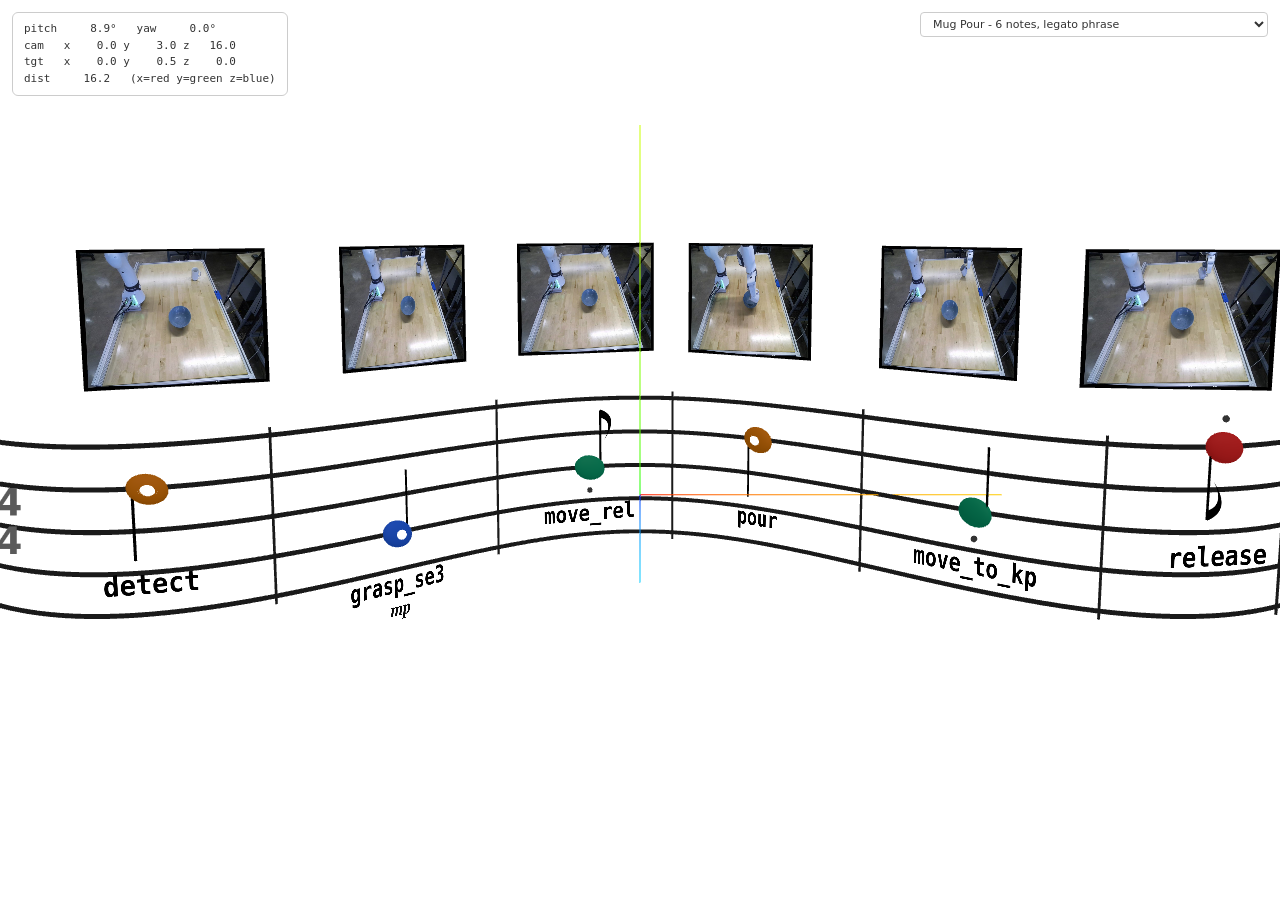
<file: score_visualizer/index.html>
<!DOCTYPE html>
<html lang="en">
<head>
<meta charset="UTF-8">
<title>SPARK Score</title>
<link rel="icon" type="image/png" href="favicon.png">
<script>if(new URLSearchParams(location.search).get('ui')==='0')document.documentElement.classList.add('ui0');</script>
<style>html.ui0 #score-select,html.ui0 #panel,html.ui0 #readout,html.ui0 #tooltip{display:none!important}</style>
<style>
*{margin:0;padding:0;box-sizing:border-box}
html,body{height:100%;background:#fff;overflow:hidden;font-family:system-ui,-apple-system,sans-serif}
html.export-mode,html.export-mode body{background:transparent!important}
#container{width:100%;height:100%}
#score-select{
  position:fixed;top:12px;right:12px;z-index:10;
  padding:4px 8px;border:1px solid #ccc;border-radius:4px;
  font-size:11px;font-family:system-ui,-apple-system,sans-serif;background:rgba(255,255,255,0.9);
  color:#333;cursor:pointer;outline:none;
}
#panel{
  position:fixed;top:44px;right:12px;z-index:30;width:236px;max-height:84vh;overflow:auto;
  display:none;background:rgba(255,255,255,0.93);border:1px solid #ccc;border-radius:8px;
  padding:8px 10px;font:11px/1.4 system-ui,sans-serif;color:#333;
}
#panel input[type=range]{flex:1;min-width:0}
html.export-mode #panel{display:none!important}
</style>
</head>
<body>
<div id="container"></div>
<div id="readout" style="
  position:fixed;top:12px;left:12px;z-index:20;
  font-family:ui-monospace,'SF Mono',Menlo,monospace;font-size:11px;line-height:1.5;color:#333;
  background:rgba(255,255,255,0.88);border:1px solid #ccc;border-radius:6px;
  padding:8px 11px;white-space:pre;pointer-events:none;
"></div>
<div id="tooltip" style="
  position:fixed;display:none;z-index:20;
  background:#fff;border:1px solid #ccc;border-radius:6px;
  padding:10px 14px;font-size:11px;color:#333;
  box-shadow:0 4px 16px rgba(0,0,0,0.1);
  font-family:ui-monospace,'SF Mono',Menlo,monospace;line-height:1.6;
  pointer-events:none;max-width:260px;
"></div>
<div id="panel"></div>
<select id="score-select">
  <option value="mug_pour">Mug Pour - 6 notes, legato phrase</option>
  <option value="mug_pour_birdview">Mug Pour (birdview)</option>
  <option value="sponge_soap">Sponge Wash - 7 notes, legato phrase</option>
  <option value="sweep_cubes">Sweep Cubes - 6 notes</option>
  <option value="bimanual_fold">Bimanual T-shirt Fold - grand staff</option>
  <option value="fold">T-shirt Fold (single-arm) - 13 notes</option>
  <option value="silverware">Utensils in Tray (FR3) - 10 notes</option>
  <option value="ur10e_plushie">Plushie in Bowl (UR10e) - 5 notes</option>
  <option value="ur10e_goldstack">Gold Block Stack (UR10e) - 4 notes</option>
  <option value="ur10e_bluestack">Stack Block (UR10e) - 4 notes</option>
  <option value="ur10e_utensils">Utensils in Tray (UR10e) - 9 notes</option>
  <option value="capbench_wipe">Wipe (CaP-Bench sim) - 1 note</option>
  <option value="capbench_nut">Nut Assembly (CaP-Bench sim) - 5 notes</option>
  <option value="capbench_stack">Stack (CaP-Bench sim) - 4 notes</option>
  <option value="capbench_lift">Lift (CaP-Bench sim) - 3 notes</option>
  <option value="capbench_cuberestack">Cube Restack (CaP-Bench sim) - 4 notes</option>
  <option value="capbench_twoarmlift">Two-Arm Lift (CaP-Bench sim) - grand staff</option>
  <option value="capbench_handover">Two-Arm Handover (CaP-Bench sim) - grand staff</option>
  <option value="liberopro_goal_cheese_bowl">Goal: Cream Cheese in Bowl (LIBERO-PRO) - 5 notes</option>
  <option value="liberopro_goal_wine_rack">Goal: Wine Bottle on Rack (LIBERO-PRO) - 5 notes</option>
  <option value="liberopro_object_cream_cheese">Object: Cream Cheese to Basket (LIBERO-PRO) - 5 notes</option>
  <option value="liberopro_object_milk">Object: Milk to Basket (LIBERO-PRO) - 5 notes</option>
  <option value="liberopro_object_tomato_sauce">Object: Tomato Sauce to Basket (LIBERO-PRO) - 5 notes</option>
  <option value="liberopro_spatial_next_ramekin">Spatial: Bowl next to Ramekin (LIBERO-PRO) - 5 notes</option>
  <option value="liberopro_spatial_table_center">Spatial: Bowl from Table Center (LIBERO-PRO) - 5 notes</option>
  <option value="medley">Medley - 12 tasks, sim + 3 robots (loop)</option>
</select>

<script type="importmap">
{"imports":{"three":"./three.module.js"}}
</script>

<script type="module">
window.onerror = (msg,src,line,col,err) => {
  document.body.innerHTML = `<pre style="padding:20px;color:red">${msg}\n${src}:${line}:${col}\n${err?.stack||''}</pre>`;
};
import * as THREE from 'three';
import {OrbitControls} from './OrbitControls.js';

// ROLLOUT FRAMES
// Rollout frames served via symlink: score_visualizer/rollouts -> ../rollouts

function showFrameInTooltip(tooltipEl, scoreKey, noteIdx){
  const score=SCORES[scoreKey];
  if(!score||!score.rollout)return;
  const phase=score.notePhase?score.notePhase[noteIdx]:null;
  if(!phase)return;
  // bimanual uses 'external' camera, single-arm uses 'birdview'
  const cam=score.bimanual?'external':'birdview';
  const src=`rollouts/${score.rollout}/keyframe_${phase}_${cam}.png`;
  const existing=tooltipEl.querySelector('.frame-img');
  if(existing){existing.src=src;existing.style.display='block'}
  else{
    const img=document.createElement('img');
    img.className='frame-img';
    img.src=src;
    img.style.cssText='width:100%;border-radius:4px;margin-bottom:8px;display:block';
    img.onerror=()=>{img.style.display='none'};
    tooltipEl.prepend(img);
  }
}

// SCORE DATA
const SCORES = {
  // Real Gemini-generated BTs from rollout bt_plan.yaml
  sponge_soap:{
    name:"Sponge Wash",
    rollout:"sponge_wash/20260526_170353",
    notePhase:["detect","grasp","lift","scrub","retract","return","end"],
    photos:[
      {noteIdx:1, src:"rollouts/corl/sponge2/01_grasp.jpg", caption:"grasp sponge"},
      {noteIdx:2, src:"rollouts/corl/sponge2/02_lift.jpg", caption:"lift"},
      {noteIdx:3, src:"rollouts/corl/sponge2/03_scrub.jpg", caption:"scrub"},
      {noteIdx:4, src:"rollouts/corl/sponge2/04_retract.jpg", caption:"retract"},
      {noteIdx:5, src:"rollouts/corl/sponge2/05_place.jpg", caption:"place"},
      {noteIdx:6, src:"rollouts/corl/sponge2/06_release.jpg", caption:"release"}
    ],
    // Real saved BT from the rollout (sponge_wash/20260526_170353/bt_plan.yaml)
    notes:[
      {type:"detect",label:"sponge, plate",params:{}},
      {type:"grasp_se3",label:"sponge",params:{strategy:"top_down",force:25,target_width:0.035}},
      {type:"move_relative",label:"lift",params:{dz:0.1}},
      {type:"constrained_scrub",label:"plate",params:{force_n:8.0,n_cycles:4,scrub_radius_m:0.04,pattern:"circle"}},
      {type:"move_relative",label:"retract",params:{dz:0.1}},
      {type:"move_to_keypoint",label:"sponge",params:{offset_z:0.02}},
      {type:"release",label:"",params:{}}
    ]
  },
  mug_pour:{
    name:"Mug Pour",
    rollout:"mug_pour/20260526_163117",
    notePhase:["detect","grasp","lift","pour","return","end"],
    photos:[
      {noteIdx:0, src:"rollouts/corl/mug_pour2/keyframe_00_detect_sideview.jpg", caption:"detect"},
      {noteIdx:1, src:"rollouts/corl/mug_pour2/keyframe_02_at_grasp_sideview.jpg", caption:"grasp"},
      {noteIdx:2, src:"rollouts/corl/mug_pour2/keyframe_04_lift_sideview.jpg", caption:"lift"},
      {noteIdx:3, src:"rollouts/corl/mug_pour2/keyframe_06_pouring_sideview.jpg", caption:"pour"},
      {noteIdx:4, src:"rollouts/corl/mug_pour2/keyframe_08_place_sideview.jpg", caption:"place back"},
      {noteIdx:5, src:"rollouts/corl/mug_pour2/keyframe_09_released_sideview.jpg", caption:"release"}
    ],
    // Gemini BT generated from the rollout's annotated frame (mug_pour2/gemini_bt.yaml)
    notes:[
      {type:"detect",label:"mug, bowl",params:{}},
      {type:"grasp_se3",label:"mug handle",params:{force:50,target_width:0.015}},
      {type:"move_relative",label:"lift",params:{dz:0.2}},
      {type:"pour",label:"bowl",params:{target_label:"bowl",pour_angle:1.57,hold_duration:2.0}},
      {type:"move_to_keypoint",label:"mug",params:{offset_z:0.04}},
      {type:"release",label:"",params:{}}
    ]
  },
  mug_pour_birdview:{
    name:"Mug Pour (birdview)",
    rollout:"mug_pour/20260526_163117",
    notePhase:["detect","grasp","grasp","pour","pour","place","end"],
    phases:[
      {label:"Detect",start:0,end:0},
      {label:"Grasp",start:1,end:1},
      {label:"Lift",start:2,end:2},
      {label:"Pour",start:3,end:3},
      {label:"Return + Place",start:4,end:6}
    ],
    photos:[
      {noteIdx:0, src:"rollouts/mug_pour/20260526_163117/frame_detect_bird.png", caption:"detect"},
      {noteIdx:1, src:"rollouts/mug_pour/20260526_163117/keyframe_grasp_birdview.png", caption:"grasp"},
      {noteIdx:2, src:"rollouts/mug_pour/20260526_163117/keyframe_lift_birdview.png", caption:"lift"},
      {noteIdx:3, src:"rollouts/mug_pour/20260526_163117/keyframe_pour_birdview.png", caption:"pour"},
      {noteIdx:4, src:"rollouts/mug_pour/20260526_163117/keyframe_above_bowl_birdview.png", caption:"above bowl"},
      {noteIdx:5, src:"rollouts/mug_pour/20260526_163117/keyframe_place_birdview.png", caption:"descend"},
      {noteIdx:6, src:"rollouts/mug_pour/20260526_163117/frame_release_bird.png", caption:"release"}
    ],
    notes:[
      {type:"detect",label:"mug, bowl",params:{}},
      {type:"grasp_se3",label:"mug handle",params:{force:60,target_width:0.03}},
      {type:"move_relative",label:"lift",params:{dz:0.15}},
      {type:"pour",label:"bowl",params:{source_label:"mug",target_label:"bowl",pour_angle_rad:1.4,target_fill_fraction:0.7,max_pour_s:10.0}},
      {type:"move_to_keypoint",label:"mug",params:{offset_z:0.06}},
      {type:"move_relative",label:"descend",params:{dz:-0.04}},
      {type:"release",label:"",params:{}}
    ]
  },
  sweep_cubes:{
    name:"Sweep Cubes",
    rollout:"sweep_cubes/20260526_164718",
    notePhase:["detect","grasp","lift","sweep_start","sweep_done","end"],
    phases:[
      {label:"Grasp",start:0,end:0},
      {label:"Lift",start:1,end:1},
      {label:"Sweep",start:2,end:2},
      {label:"Return + Place",start:3,end:4}
    ],
    photos:[
      {noteIdx:1, src:"rollouts/corl/sweep2/01_grasp.jpg", caption:"grasp"},
      {noteIdx:2, src:"rollouts/corl/sweep2/02_lift.jpg", caption:"lift"},
      {noteIdx:3, src:"rollouts/corl/sweep2/03_sweep.jpg", caption:"sweep"},
      {noteIdx:4, src:"rollouts/corl/sweep2/04_return.jpg", caption:"return"},
      {noteIdx:5, src:"rollouts/corl/sweep2/05_release.jpg", caption:"release"}
    ],
    notes:[
      {type:"detect",label:"brush, cubes, dustpan",params:{}},
      {type:"grasp_se3",label:"brush",params:{strategy:"top_down",force:60,target_width:0.02}},
      {type:"move_relative",label:"lift",params:{dz:0.1}},
      {type:"sweep",label:"cubes → dustpan",params:{object_labels:"orange cube, green cube",target_label:"black dustpan",n_passes:2,sweep_height_m:0.04}},
      {type:"move_to_keypoint",label:"brush",params:{offset_z:0.02}},
      {type:"release",label:"",params:{}}
    ]
  },
  silverware:{
    name:"Utensils in Tray (FR3)",
    labelsTop:true,
    rollout:"corl/silverware",
    notePhase:["detect","grasp","lift","place","grasp","lift","place","grasp","lift","place"],
    photos:[
      {noteIdx:1, src:"rollouts/corl/silverware/01_grasp1.jpg", caption:"grasp knife"},
      {noteIdx:3, src:"rollouts/corl/silverware/03_place1.jpg", caption:"into slot"},
      {noteIdx:4, src:"rollouts/corl/silverware/04_grasp2.jpg", caption:"grasp knife"},
      {noteIdx:6, src:"rollouts/corl/silverware/06_place2.jpg", caption:"into slot"},
      {noteIdx:7, src:"rollouts/corl/silverware/07_grasp3.jpg", caption:"grasp spoon"},
      {noteIdx:9, src:"rollouts/corl/silverware/09_place3.jpg", caption:"into slot"}
    ],
    // Gemini BT shipped with the rollout (corl_supp_mat silverware/gemini_bt_01.yaml)
    notes:[
      {type:"detect",label:"knives, spoon, tray",params:{}},
      {type:"grasp_se3",label:"knife handle 1",params:{strategy:"top_down",force:50,target_width:0.01}},
      {type:"move_relative",label:"lift",params:{dz:0.2}},
      {type:"place_in_slot",label:"tray",params:{slot_idx:0}},
      {type:"grasp_se3",label:"knife handle 2",params:{strategy:"top_down",force:50,target_width:0.01}},
      {type:"move_relative",label:"lift",params:{dz:0.2}},
      {type:"place_in_slot",label:"tray",params:{slot_idx:0}},
      {type:"grasp_se3",label:"spoon handle",params:{strategy:"top_down",force:50,target_width:0.01}},
      {type:"move_relative",label:"lift",params:{dz:0.2}},
      {type:"place_in_slot",label:"tray",params:{slot_idx:1}}
    ]
  },
  ur10e_plushie:{
    name:"Plushie in Bowl",
    rollout:"ur10e_plushie",
    notePhase:["detect","grasp","lift","to bowl","end"],
    photos:[
      {noteIdx:0, src:"rollouts/ur10e_plushie/00_detect.jpg", caption:"detect"},
      {noteIdx:1, src:"rollouts/ur10e_plushie/01_grasp.jpg", caption:"grasp"},
      {noteIdx:2, src:"rollouts/ur10e_plushie/02_moverel.jpg", caption:"lift"},
      {noteIdx:3, src:"rollouts/ur10e_plushie/03_movekp.jpg", caption:"above bowl"},
      {noteIdx:4, src:"rollouts/ur10e_plushie/04_release.jpg", caption:"release"}
    ],
    // BT from the live SPARKPlanner (Gemini) call on the rollout's first frame (ur10e_rollouts/gemini_bt_plushie.yaml)
    notes:[
      {type:"detect",label:"plushie, bowl",params:{}},
      {type:"grasp_se3",label:"plushie",params:{force:20,target_width:0.03}},
      {type:"move_relative",label:"lift",params:{dz:0.2}},
      {type:"move_to_keypoint",label:"bowl",params:{offset_z:0.15}},
      {type:"release",label:"",params:{}}
    ]
  },
  ur10e_plushie_dext:{
    name:"Plushie in Bowl",
    rollout:"ur10e_plushie_dext",
    notePhase:["detect","grasp","lift","to bowl","end"],
    photos:[
      {noteIdx:0, src:"rollouts/ur10e_plushie_dext/00.jpg", caption:""},
      {noteIdx:1, src:"rollouts/ur10e_plushie_dext/01.jpg", caption:""},
      {noteIdx:2, src:"rollouts/ur10e_plushie_dext/02.jpg", caption:""},
      {noteIdx:3, src:"rollouts/ur10e_plushie_dext/03.jpg", caption:""}
    ],
    notes:[
      {type:"detect",label:"plushie, bowl",params:{}},
      {type:"grasp_se3",label:"plushie",params:{force:20,target_width:0.03}},
      {type:"move_relative",label:"lift",params:{dz:0.2}},
      {type:"move_to_keypoint",label:"bowl",params:{offset_z:0.15}},
      {type:"release",label:"",params:{}}
    ]
  },
  ur10e_goldstack:{
    name:"Gold Block Stack",
    rollout:"ur10e_goldstack",
    notePhase:["to block","grasp","to base","release"],
    photos:[
      {noteIdx:0, src:"rollouts/ur10e_goldstack/00_movekp.jpg", caption:"to block"},
      {noteIdx:1, src:"rollouts/ur10e_goldstack/01_grasp.jpg", caption:"grasp"},
      {noteIdx:2, src:"rollouts/ur10e_goldstack/02_movekp.jpg", caption:"to base"},
      {noteIdx:3, src:"rollouts/ur10e_goldstack/03_release.jpg", caption:"release"}
    ],
    notes:[
      {type:"move_to_keypoint",label:"gold block",params:{}},
      {type:"grasp_se3",label:"gold block",params:{}},
      {type:"move_to_keypoint",label:"base block",params:{offset_z:0.05}},
      {type:"release",label:"",params:{}}
    ]
  },
  ur10e_bluestack:{
    name:"Stack Block",
    rollout:"ur10e_bluestack",
    notePhase:["to block","grasp","to base","release"],
    photos:[
      {noteIdx:0, src:"rollouts/ur10e_bluestack/00_movekp.jpg", caption:"to block"},
      {noteIdx:1, src:"rollouts/ur10e_bluestack/01_grasp.jpg", caption:"grasp"},
      {noteIdx:2, src:"rollouts/ur10e_bluestack/02_movekp.jpg", caption:"to base"},
      {noteIdx:3, src:"rollouts/ur10e_bluestack/03_release.jpg", caption:"release"}
    ],
    notes:[
      {type:"move_to_keypoint",label:"blue block",params:{}},
      {type:"grasp_se3",label:"blue block",params:{}},
      {type:"move_to_keypoint",label:"base block",params:{offset_z:0.05}},
      {type:"release",label:"",params:{}}
    ]
  },
  ur10e_utensils:{
    name:"Utensils in Tray",
    rollout:"corl/ur10e_utensils",
    notePhase:["detect","grasp","lift","to tray","release","grasp","lift","to tray","release"],
    photos:[
      {noteIdx:0, src:"rollouts/corl/ur10e_utensils/00_detect.jpg", caption:"detect"},
      {noteIdx:1, src:"rollouts/corl/ur10e_utensils/01_grasp1.jpg", caption:"grasp spoon"},
      {noteIdx:2, src:"rollouts/corl/ur10e_utensils/02_lift1.jpg", caption:"lift"},
      {noteIdx:3, src:"rollouts/corl/ur10e_utensils/03_place1.jpg", caption:"to tray"},
      {noteIdx:5, src:"rollouts/corl/ur10e_utensils/04_grasp2.jpg", caption:"grasp knife"},
      {noteIdx:6, src:"rollouts/corl/ur10e_utensils/05_lift2.jpg", caption:"lift"},
      {noteIdx:7, src:"rollouts/corl/ur10e_utensils/06_place2.jpg", caption:"to tray"},
      {noteIdx:8, src:"rollouts/corl/ur10e_utensils/07_done.jpg", caption:"release"}
    ],
    // BT from the live SPARKPlanner (Gemini) call on the rollout's first frame (ur10e_rollouts/gemini_bt_utensils.yaml)
    notes:[
      {type:"detect",label:"spoon, knife, tray",params:{}},
      {type:"grasp_se3",label:"spoon",params:{force:50,target_width:0.01}},
      {type:"move_relative",label:"lift",params:{dz:0.2}},
      {type:"move_to_keypoint",label:"tray",params:{offset_x:0.06,offset_z:0.08}},
      {type:"release",label:"",params:{}},
      {type:"grasp_se3",label:"knife",params:{force:50,target_width:0.01}},
      {type:"move_relative",label:"lift",params:{dz:0.2}},
      {type:"move_to_keypoint",label:"tray",params:{offset_x:-0.06,offset_z:0.08}},
      {type:"release",label:"",params:{}}
    ]
  },
  fold:{
    name:"T-shirt Fold",
    labelsTop:true,
    labelScale:2.0,    // 13 notes (incl. detect): smaller labels so the three fold phrases don't run together
    photoScale:1.3,
    rollout:"shirt_fold",
    notePhase:["detect","grasp","lift","fold","release","grasp","lift","fold","release","grasp","lift","fold","release"],
    photos:[
      {noteIdx:0, src:"rollouts/shirt_fold/detect_annotated.png", caption:"detect"},
      {noteIdx:1, src:"rollouts/shirt_fold/keyframe_grasp_+Y_sleeve_sideview.png", caption:"grasp sleeve"},
      {noteIdx:3, src:"rollouts/shirt_fold/keyframe_fold_+Y_sleeve_sideview.png", caption:"fold inward"},
      {noteIdx:5, src:"rollouts/shirt_fold/keyframe_grasp_-Y_sleeve_sideview.png", caption:"grasp sleeve"},
      {noteIdx:7, src:"rollouts/shirt_fold/keyframe_fold_-Y_sleeve_sideview.png", caption:"fold inward"},
      {noteIdx:9, src:"rollouts/shirt_fold/keyframe_grasp_hem_sideview.png", caption:"grasp hem"},
      {noteIdx:11, src:"rollouts/shirt_fold/keyframe_fold_hem_sideview.png", caption:"fold to collar"},
      {noteIdx:12, src:"rollouts/shirt_fold/keyframe_end_sideview.png", caption:"release"}
    ],
    // Gemini BT generated from the rollout's annotated frame (shirt_fold/gemini_bt.yaml):
    // each sleeve then the hem is grasped, lifted, drawn across the shirt body, released.
    notes:[
      {type:"detect",label:"shirt",params:{}},
      {type:"grasp_se3",label:"+Y sleeve",params:{prefer_angled:true,force:15,target_width:0.006}},
      {type:"move_relative",label:"lift",params:{dz:0.05}},
      {type:"move_to_keypoint",label:"shirt",params:{offset_z:0.05}},
      {type:"release",label:"",params:{}},
      {type:"grasp_se3",label:"-Y sleeve",params:{prefer_angled:true,force:15,target_width:0.006}},
      {type:"move_relative",label:"lift",params:{dz:0.05}},
      {type:"move_to_keypoint",label:"shirt",params:{offset_z:0.05}},
      {type:"release",label:"",params:{}},
      {type:"grasp_se3",label:"hem",params:{prefer_angled:true,force:15,target_width:0.006}},
      {type:"move_relative",label:"lift",params:{dz:0.05}},
      {type:"move_to_keypoint",label:"shirt",params:{offset_x:0.15,offset_z:0.05}},
      {type:"release",label:"",params:{}}
    ]
  },
  bimanual_fold:{
    name:"Bimanual T-shirt Fold",
    bimanual:true,
    photoScale:1.3,
    rollout:"bimanual_fold",
    notePhase:["detect","detect","homed","homed","fold_left","hold_right","move_hem","fold_right","at_hem","at_hem","hem_folded","hem_folded","complete","complete"],
    photos:[
      {noteIdx:0, src:"rollouts/corl/fold_bi_green/00_detect.jpg", caption:"detect"},
      {noteIdx:2, src:"rollouts/corl/fold_bi_green/01_pinch_sleeves.jpg", caption:"pinch sleeves"},
      {noteIdx:4, src:"rollouts/corl/fold_bi_green/02_fold_left.jpg", caption:"L folds"},
      {noteIdx:7, src:"rollouts/corl/fold_bi_green/03_fold_right.jpg", caption:"R folds"},
      {noteIdx:8, src:"rollouts/corl/fold_bi_green/04_pinch_hem.jpg", caption:"pinch hem"},
      {noteIdx:10, src:"rollouts/corl/fold_bi_green/05_fold_collar.jpg", caption:"fold to collar"},
      {noteIdx:12, src:"rollouts/corl/fold_bi_green/06_done.jpg", caption:"complete"}
    ],
    notes:[
      // Time 0: Detect (sync)
      {type:"detect",label:"SAM3 detect",params:{duration:1},arm:"left"},
      {type:"detect",label:"SAM3 detect",params:{duration:1},arm:"right"},
      // Time 1: Pinch sleeves (sync) -- per-arm bimanual grasp
      {type:"pick_with_arm",label:"left sleeve",params:{force:15},arm:"left"},
      {type:"pick_with_arm",label:"right sleeve",params:{force:15},arm:"right"},
      // Time 2: L folds sleeve, R holds (staggered — avoid collision)
      {type:"move_to_keypoint_arm",label:"shirt center",params:{offset_z:0.05},arm:"left"},
      {type:"wait",label:"hold",params:{duration:2},arm:"right"},
      // Time 3: L moves to hem, R folds sleeve (staggered)
      {type:"move_to_keypoint",label:"hem",params:{offset_z:0.04},arm:"left"},
      {type:"move_to_keypoint_arm",label:"shirt center",params:{offset_z:0.05},arm:"right"},
      // Time 4: Both pinch hem (sync barrier)
      {type:"pick_with_arm",label:"hem left",params:{force:15},arm:"left"},
      {type:"pick_with_arm",label:"hem right",params:{force:15},arm:"right"},
      // Time 5: Both fold to collar (sync)
      {type:"move_to_keypoint_arm",label:"collar",params:{offset_x:0.15,offset_z:0.05},arm:"left"},
      {type:"move_to_keypoint_arm",label:"collar",params:{offset_x:0.15,offset_z:0.05},arm:"right"},
      // Time 6: Release (sync)
      {type:"release_arm",label:"",params:{},arm:"left"},
      {type:"release_arm",label:"",params:{},arm:"right"}
    ],
    parallel_groups:[[0,1],[2,3],[4,5],[6,7],[8,9],[10,11],[12,13]]
  },
  capbench_stack:{
    name:"Stack (CaP-Bench)",
    rollout:"corl/capbench_stack",
    notePhase:["to cube","grasp","to base","release"],
    photos:[
      {noteIdx:0, src:"rollouts/corl/capbench_stack/00_at_cube.jpg", caption:"to cube A"},
      {noteIdx:1, src:"rollouts/corl/capbench_stack/01_grasped.jpg", caption:"grasp"},
      {noteIdx:2, src:"rollouts/corl/capbench_stack/02_over_base.jpg", caption:"over cube B"},
      {noteIdx:3, src:"rollouts/corl/capbench_stack/03_stacked.jpg", caption:"release"}
    ],
    // The BT documented for the CaP-Bench Stack runs (paper appendix, 97% at 100 trials)
    notes:[
      {type:"move_to_keypoint",label:"cube A",params:{}},
      {type:"grasp",label:"",params:{}},
      {type:"move_to_keypoint",label:"cube B",params:{offset_z:0.08}},
      {type:"release",label:"",params:{}}
    ]
  },
  capbench_wipe:{
    name:"Wipe (CaP-Bench)",
    rollout:"corl/capbench_wipe",
    notePhase:["constrained_scrub"],
    photos:[
      {noteIdx:0, src:"rollouts/corl/capbench_wipe/01_wiping.jpg", caption:"raster wipe"}
    ],
    // Executed plan from the wipe run log (wipe_concentric_v5): one primitive, ten passes
    notes:[
      {type:"constrained_scrub",label:"brown table smudges",params:{sweep_width:0.2,sweep_length:0.4,num_passes:10}}
    ]
  },
  capbench_nut:{
    name:"Nut Assembly (CaP-Bench)",
    rollout:"capbench_nut",
    notePhase:["detect","grasp","move","insert","release"],
    photos:[
      {noteIdx:1, src:"rollouts/capbench_nut/00_grasp.jpg", caption:"oriented grasp"},
      {noteIdx:2, src:"rollouts/capbench_nut/01_at_peg.jpg", caption:"align over square peg"},
      {noteIdx:3, src:"rollouts/capbench_nut/02_seated.jpg", caption:"seated on peg"}
    ],
    notes:[
      {type:"detect",label:"square nut, square peg",params:{}},
      {type:"grasp_se3",label:"nut, oriented to principal axis",params:{force:60}},
      {type:"move_to_keypoint",label:"square peg",params:{offset_z:0.05}},
      {type:"insert",label:"seat on square peg",params:{}},
      {type:"release",label:"",params:{}}
    ]
  },
  capbench_lift:{
    name:"Lift (CaP-Bench)",
    rollout:"corl/capbench_lift",
    notePhase:["to cube","grasp","lift"],
    photos:[
      {noteIdx:0, src:"rollouts/corl/capbench_lift/00_to_cube.jpg", caption:"to cube"},
      {noteIdx:1, src:"rollouts/corl/capbench_lift/01_grasp.jpg", caption:"grasp"},
      {noteIdx:2, src:"rollouts/corl/capbench_lift/02_lift.jpg", caption:"lift"}
    ],
    // The BT documented for the CaP-Bench Lift runs (paper appendix, 100% at 100 trials)
    notes:[
      {type:"move_to_keypoint",label:"cube",params:{offset_z:0.05}},
      {type:"grasp",label:"",params:{}},
      {type:"move_relative",label:"lift",params:{dz:0.15}}
    ]
  },
  capbench_cuberestack:{
    name:"Cube Restack (CaP-Bench)",
    rollout:"capbench_cuberestack",
    notePhase:["to cube","grasp","to base","release"],
    photos:[
      {noteIdx:0, src:"rollouts/capbench_cuberestack/00_to_cube.jpg", caption:"to cube A"},
      {noteIdx:1, src:"rollouts/capbench_cuberestack/01_grasp.jpg", caption:"grasp"},
      {noteIdx:2, src:"rollouts/capbench_cuberestack/02_over_base.jpg", caption:"over cube B"},
      {noteIdx:3, src:"rollouts/capbench_cuberestack/03_stacked.jpg", caption:"release"}
    ],
    // Reuses the CaP-Bench Stack BT (paper appendix, 100% at 100 trials): only the
    // success post-condition changes (cube A ends on cube B regardless of start),
    // so the executed plan is identical to capbench_stack.
    notes:[
      {type:"move_to_keypoint",label:"cube A",params:{}},
      {type:"grasp",label:"",params:{}},
      {type:"move_to_keypoint",label:"cube B",params:{offset_z:0.08}},
      {type:"release",label:"",params:{}}
    ]
  },
  capbench_twoarmlift:{
    name:"Two-Arm Lift (CaP-Bench)",
    bimanual:true,
    rollout:"capbench_twoarmlift",
    notePhase:["pick left","pick right","sync","sync","lift","lift"],
    photos:[
      {noteIdx:0, src:"rollouts/capbench_twoarmlift/00_pick_left.jpg", caption:"both arms grasp handles"},
      {noteIdx:2, src:"rollouts/capbench_twoarmlift/02_sync.jpg", caption:"both grasped"},
      {noteIdx:4, src:"rollouts/capbench_twoarmlift/03_lift.jpg", caption:"bimanual lift"}
    ],
    // Grand staff (paper appendix, 63% at 100 trials). Executed BT:
    // dual_arm_bt.py DUAL_ARM_PLANS['TwoArmLift'] (lines 67-95):
    //   parallel{ pick_with_arm(L,handle0), pick_with_arm(R,handle1) }
    //   -> sync_barrier -> bimanual_lift(pot).
    // Each arm approaches its handle from outside and grasps (approach_handle +
    // grasp force 120); the sync_barrier blocks until BOTH signal grasped
    // (arm0_grasped / arm1_grasped); then both raise together dz 0.15
    // (move_relative). keypoint_label handle0/handle1/pot, grasp force 120,
    // lift dz 0.15 are the executed values; top-down grasp -> prefer_angled:false.
    // Notes are paired left/right per time step on the two staves.
    notes:[
      {type:"pick_with_arm",short:"grasp",label:"left handle",params:{arm:"left",keypoint_label:"handle0",force:120,prefer_angled:false},arm:"left"},
      {type:"pick_with_arm",short:"grasp",label:"right handle",params:{arm:"right",keypoint_label:"handle1",force:120,prefer_angled:false},arm:"right"},
      {type:"sync_barrier",short:"sync",label:"both arms grasped",params:{},arm:"left"},
      {type:"sync_barrier",short:"sync",label:"both arms grasped",params:{},arm:"right"},
      {type:"bimanual_lift",short:"lift",label:"pot",params:{keypoint_label:"pot",lift_height:0.15,force:120},arm:"left"},
      {type:"bimanual_lift",short:"lift",label:"pot",params:{keypoint_label:"pot",lift_height:0.15,force:120},arm:"right"}
    ],
    parallel_groups:[[0,1],[2,3],[4,5]]
  },
  capbench_handover:{
    name:"Two-Arm Handover (CaP-Bench)",
    bimanual:true,
    rollout:"capbench_handover",
    notePhase:["pick","wait","to meeting","wait","hold","grasp","release","carry"],
    photos:[
      {noteIdx:2, src:"rollouts/capbench_handover/00_meet.jpg", caption:"arm A at meeting"},
      {noteIdx:5, src:"rollouts/capbench_handover/01_transfer.jpg", caption:"arm B grasps"},
      {noteIdx:6, src:"rollouts/capbench_handover/02_release.jpg", caption:"arm A releases"}
    ],
    // Grand staff (paper appendix, 24%). Decomposed from the executed handoff BT:
    // dual_arm_bt.py DUAL_ARM_PLANS['TwoArmHandover'] (lines 96-127).
    //   Giver = arm0 (left / bass): move_to_keypoint(handle) + grasp(100) + lift
    //     -> move_to_fixed center [0,0,1.05] -> signal arm0_holding +
    //     wait_for arm1_grasped -> release -> retract dz 0.05.
    //   Receiver = arm1 (right / treble): wait_for arm0_holding ->
    //     move_to_keypoint(handle) + grasp(100) -> signal arm1_grasped -> lift dz 0.10.
    // "Object never unsupported": the giver HOLDS at the meeting point (note 4) while
    // the receiver GRASPS in the same time step (note 5), and the giver RELEASES
    // (note 6) only AFTER arm1_grasped. keypoint_label handle, meeting point [0,0,1.05],
    // grasp force 100 are the executed values; the meeting point is an absolute world
    // target (move_to_fixed), not a detected keypoint, so move_to_keypoint_arm carries
    // no keypoint_label here. Notes paired left/right per time step on the two staves.
    notes:[
      {type:"pick_with_arm",short:"pick",label:"hammer handle",params:{arm:"left",keypoint_label:"handle",force:100},arm:"left"},
      {type:"hold_in_place",short:"wait",label:"wait for giver",params:{arm:"right"},arm:"right"},
      {type:"move_to_keypoint_arm",short:"to meeting",label:"meeting point [0,0,1.05]",params:{arm:"left"},arm:"left"},
      {type:"hold_in_place",short:"wait",label:"wait for giver",params:{arm:"right"},arm:"right"},
      {type:"hold_in_place",short:"hold",label:"hold at meeting",params:{arm:"left"},arm:"left"},
      {type:"grasp_arm",short:"grasp",label:"grasp hammer",params:{arm:"right",force:100},arm:"right"},
      {type:"release_arm",short:"release",label:"hand off",params:{arm:"left"},arm:"left"},
      {type:"move_to_keypoint_arm",short:"carry",label:"carry off",params:{arm:"right",offset_z:0.10},arm:"right"}
    ],
    parallel_groups:[[0,1],[2,3],[4,5],[6,7]]
  },
  // ===== LIBERO-PRO fresh sim rollouts (pipeline-native, vision-only successes) =====
  // Notes are the EXECUTED behavior trees from the LIBERO-PRO fair-run logs
  // (lib_goal2.log / lib_object2.log / lib_spatial[_test].log). Node types + labels +
  // the first grasp's force/target_width are read straight from the [bt-emit] lines; the
  // log truncates raw_yaml at 240 chars, so the lift dz / place offset_z / release follow
  // the standard LIBERO-PRO pick-place pattern (identical across all libero_* entries).
  // Photos are agentview_rgb keyframes pulled at the detected event frames.
  liberopro_goal_cheese_bowl:{
    name:"Goal: Cream Cheese in Bowl (LIBERO-PRO)",
    rollout:"liberopro_goal_cheese_bowl",
    notePhase:["approach","grasp","lift","into bowl","release"],
    photos:[
      {noteIdx:0, src:"rollouts/liberopro_goal_cheese_bowl/00_approach.jpg", caption:"approach"},
      {noteIdx:1, src:"rollouts/liberopro_goal_cheese_bowl/01_grasp.jpg", caption:"grasp"},
      {noteIdx:2, src:"rollouts/liberopro_goal_cheese_bowl/02_lift.jpg", caption:"lift"},
      {noteIdx:3, src:"rollouts/liberopro_goal_cheese_bowl/03_in_bowl.jpg", caption:"into bowl"},
      {noteIdx:4, src:"rollouts/liberopro_goal_cheese_bowl/04_release.jpg", caption:"release"}
    ],
    notes:[
      {type:"move_to_keypoint",label:"cream cheese",params:{offset_z:0}},
      {type:"grasp",label:"",params:{force:50,target_width:0.03}},
      {type:"move_relative",label:"lift",params:{dz:0.2}},
      {type:"move_to_keypoint",label:"bowl",params:{offset_z:0.05}},
      {type:"release",label:"",params:{}}
    ]
  },
  liberopro_goal_wine_rack:{
    name:"Goal: Wine Bottle on Rack (LIBERO-PRO)",
    rollout:"liberopro_goal_wine_rack",
    notePhase:["approach","grasp","lift","to rack","release"],
    photos:[
      {noteIdx:0, src:"rollouts/liberopro_goal_wine_rack/00_approach.jpg", caption:"approach"},
      {noteIdx:1, src:"rollouts/liberopro_goal_wine_rack/01_grasp.jpg", caption:"grasp"},
      {noteIdx:2, src:"rollouts/liberopro_goal_wine_rack/02_lift.jpg", caption:"lift"},
      {noteIdx:3, src:"rollouts/liberopro_goal_wine_rack/03_at_rack.jpg", caption:"above rack"},
      {noteIdx:4, src:"rollouts/liberopro_goal_wine_rack/04_release.jpg", caption:"release"}
    ],
    notes:[
      {type:"move_to_keypoint",label:"wine bottle",params:{offset_z:0}},
      {type:"grasp",label:"",params:{force:80,target_width:0.03}},
      {type:"move_relative",label:"lift",params:{dz:0.2}},
      {type:"move_to_keypoint",label:"wine rack",params:{offset_z:0.05}},
      {type:"release",label:"",params:{}}
    ]
  },
  liberopro_object_cream_cheese:{
    name:"Object: Cream Cheese to Basket (LIBERO-PRO)",
    rollout:"liberopro_object_cream_cheese",
    notePhase:["approach","grasp","lift","to basket","release"],
    photos:[
      {noteIdx:0, src:"rollouts/liberopro_object_cream_cheese/00_approach.jpg", caption:"approach"},
      {noteIdx:1, src:"rollouts/liberopro_object_cream_cheese/01_grasp.jpg", caption:"grasp"},
      {noteIdx:2, src:"rollouts/liberopro_object_cream_cheese/02_lift.jpg", caption:"lift"},
      {noteIdx:3, src:"rollouts/liberopro_object_cream_cheese/03_at_basket.jpg", caption:"above basket"},
      {noteIdx:4, src:"rollouts/liberopro_object_cream_cheese/04_release.jpg", caption:"release"}
    ],
    notes:[
      {type:"move_to_keypoint",label:"cream cheese",params:{offset_z:0}},
      {type:"grasp",label:"",params:{force:50,target_width:0.03}},
      {type:"move_relative",label:"lift",params:{dz:0.2}},
      {type:"move_to_keypoint",label:"basket",params:{offset_z:0.15}},
      {type:"release",label:"",params:{}}
    ]
  },
  liberopro_object_milk:{
    name:"Object: Milk to Basket (LIBERO-PRO)",
    rollout:"liberopro_object_milk",
    notePhase:["approach","grasp","lift","to basket","release"],
    photos:[
      {noteIdx:0, src:"rollouts/liberopro_object_milk/00_approach.jpg", caption:"approach"},
      {noteIdx:1, src:"rollouts/liberopro_object_milk/01_grasp.jpg", caption:"grasp"},
      {noteIdx:2, src:"rollouts/liberopro_object_milk/02_lift.jpg", caption:"lift"},
      {noteIdx:3, src:"rollouts/liberopro_object_milk/03_at_basket.jpg", caption:"above basket"},
      {noteIdx:4, src:"rollouts/liberopro_object_milk/04_release.jpg", caption:"release"}
    ],
    notes:[
      {type:"move_to_keypoint",label:"milk",params:{offset_z:0}},
      {type:"grasp",label:"",params:{force:60,target_width:0.04}},
      {type:"move_relative",label:"lift",params:{dz:0.2}},
      {type:"move_to_keypoint",label:"basket",params:{offset_z:0.15}},
      {type:"release",label:"",params:{}}
    ]
  },
  liberopro_object_tomato_sauce:{
    name:"Object: Tomato Sauce to Basket (LIBERO-PRO)",
    rollout:"liberopro_object_tomato_sauce",
    notePhase:["approach","grasp","lift","to basket","release"],
    photos:[
      {noteIdx:0, src:"rollouts/liberopro_object_tomato_sauce/00_approach.jpg", caption:"approach"},
      {noteIdx:1, src:"rollouts/liberopro_object_tomato_sauce/01_grasp.jpg", caption:"grasp"},
      {noteIdx:2, src:"rollouts/liberopro_object_tomato_sauce/02_lift.jpg", caption:"lift"},
      {noteIdx:3, src:"rollouts/liberopro_object_tomato_sauce/03_at_basket.jpg", caption:"above basket"},
      {noteIdx:4, src:"rollouts/liberopro_object_tomato_sauce/04_release.jpg", caption:"release"}
    ],
    notes:[
      {type:"move_to_keypoint",label:"tomato sauce",params:{offset_z:0}},
      {type:"grasp",label:"",params:{force:60,target_width:0.04}},
      {type:"move_relative",label:"lift",params:{dz:0.2}},
      {type:"move_to_keypoint",label:"basket",params:{offset_z:0.15}},
      {type:"release",label:"",params:{}}
    ]
  },
  liberopro_spatial_next_ramekin:{
    name:"Spatial: Bowl (next to ramekin) on Plate (LIBERO-PRO)",
    rollout:"liberopro_spatial_next_ramekin",
    notePhase:["approach","grasp","lift","to plate","release"],
    photos:[
      {noteIdx:0, src:"rollouts/liberopro_spatial_next_ramekin/00_approach.jpg", caption:"approach"},
      {noteIdx:1, src:"rollouts/liberopro_spatial_next_ramekin/01_grasp.jpg", caption:"grasp"},
      {noteIdx:2, src:"rollouts/liberopro_spatial_next_ramekin/02_lift.jpg", caption:"lift"},
      {noteIdx:3, src:"rollouts/liberopro_spatial_next_ramekin/03_at_plate.jpg", caption:"above plate"},
      {noteIdx:4, src:"rollouts/liberopro_spatial_next_ramekin/04_release.jpg", caption:"release"}
    ],
    notes:[
      {type:"move_to_keypoint",label:"akita black bowl",params:{offset_z:0}},
      {type:"grasp",label:"",params:{force:80,target_width:0.04}},
      {type:"move_relative",label:"lift",params:{dz:0.2}},
      {type:"move_to_keypoint",label:"plate",params:{offset_z:0.05}},
      {type:"release",label:"",params:{}}
    ]
  },
  liberopro_spatial_table_center:{
    name:"Spatial: Bowl (from table center) on Plate (LIBERO-PRO)",
    rollout:"liberopro_spatial_table_center",
    notePhase:["approach","grasp","lift","to plate","release"],
    photos:[
      {noteIdx:0, src:"rollouts/liberopro_spatial_table_center/00_approach.jpg", caption:"approach"},
      {noteIdx:1, src:"rollouts/liberopro_spatial_table_center/01_grasp.jpg", caption:"grasp"},
      {noteIdx:2, src:"rollouts/liberopro_spatial_table_center/02_lift.jpg", caption:"lift"},
      {noteIdx:3, src:"rollouts/liberopro_spatial_table_center/03_at_plate.jpg", caption:"above plate"},
      {noteIdx:4, src:"rollouts/liberopro_spatial_table_center/04_release.jpg", caption:"release"}
    ],
    notes:[
      {type:"move_to_keypoint",label:"akita black bowl",params:{offset_z:0}},
      {type:"grasp",label:"",params:{force:80,target_width:0.04}},
      {type:"move_relative",label:"lift",params:{dz:0.2}},
      {type:"move_to_keypoint",label:"plate",params:{offset_z:0.05}},
      {type:"release",label:"",params:{}}
    ]
  }
};

// Medley: sweep + pour + fold (bimanual) + sponge, each its own normal staff,
// rotated + translated into a ring (loop) in the XY plane. Pan to travel the loop.
SCORES.medley={ name:"Medley (loop)", medley:true,
  scores:["sweep_cubes","mug_pour","silverware","fold","sponge_soap","ur10e_plushie_dext","ur10e_utensils","bimanual_fold","capbench_nut","ur10e_bluestack","liberopro_object_cream_cheese","liberopro_spatial_next_ramekin"] };

// MUSIC MAPPINGS
const GRASP=new Set(['grasp_se3','grasp','pick_with_arm','grasp_arm']);
const MOVE=new Set(['move_to_keypoint','move_relative','tilt_wrist']);
const REL=new Set(['release','release_arm']);
const LEGATO=new Set(['move_relative','move_to_keypoint']);
const SUST=new Set(['pour','sweep','constrained_scrub','hold_in_place','wait','detect','wipe']);

const CAT_COL={grasp:0x2563eb,move:0x059669,manipulate:0xd97706,release:0xdc2626};
const CAT_HEX={grasp:'#2563eb',move:'#059669',manipulate:'#d97706',release:'#dc2626'};

function cat(t){return GRASP.has(t)?'grasp':MOVE.has(t)?'move':REL.has(t)?'release':'manipulate'}
function lane(t){return GRASP.has(t)?1:MOVE.has(t)?2:REL.has(t)?4:3}
function dyn(p){const f=p.force||p.force_n||0;return f<=0?'':f<=15?'pp':f<=30?'p':f<=50?'mp':f<=60?'mf':f<=80?'f':'ff'}
function noteVal(t,p){
  if(SUST.has(t)){const d=p.max_pour_s||p.dwell||p.duration||((p.n_passes||1)*2)||3;return d>4?'whole':'half'}
  if(GRASP.has(t))return'half';
  if(t==='move_to_keypoint')return'quarter';
  if(MOVE.has(t))return'eighth';
  if(REL.has(t))return'eighth';
  return'quarter';
}

function analyzeLegato(notes){
  const ph=[];let hold=false,cur=[];
  for(let i=0;i<notes.length;i++){
    const t=notes[i].type;
    if(GRASP.has(t))hold=true;
    if(REL.has(t))hold=false;
    if(LEGATO.has(t)&&(t!=='move_to_keypoint'||hold)){cur.push(i)}
    else{if(cur.length>=2)ph.push([...cur]);cur=[]}
  }
  if(cur.length>=2)ph.push([...cur]);
  return ph;
}

// THREE.JS
const container=document.getElementById('container');
const scene=new THREE.Scene();
// Transparent background when ?export=png, else white
const _urlP=new URLSearchParams(window.location.search);
const EXPORT_MODE=_urlP.get('export')==='png';   // captures are static; never auto-spin
const HERO=!EXPORT_MODE && _urlP.get('ui')==='0'; // embedded site hero: section separation on
scene.background=EXPORT_MODE?null:new THREE.Color(0xffffff);

THREE.Cache.enabled=true;   // cache photo images so live medley rebuilds don't re-fetch them

const camera=new THREE.PerspectiveCamera(34,1,0.1,100);
camera.position.set(0, 3, 16);

const renderer=new THREE.WebGLRenderer({antialias:true,preserveDrawingBuffer:true,alpha:true});
renderer.setPixelRatio(Math.min(window.devicePixelRatio,2));
renderer.toneMapping=THREE.NoToneMapping;
renderer.outputColorSpace=THREE.SRGBColorSpace;
container.appendChild(renderer.domElement);

const ctrl=new OrbitControls(camera,renderer.domElement);
ctrl.enableDamping=true;ctrl.dampingFactor=0.06;
ctrl.minDistance=6; ctrl.maxDistance=30;   // clamp how far the score circle can zoom
ctrl.target.set(0,0.5,0);ctrl.update();
// Embedded hero: drive zoom ourselves so the page can still scroll. The wheel zooms the score
// within [minDistance,maxDistance]; once at a limit we leave the event alone and the browser
// scrolls the page past the widget (OrbitControls' own zoom preventDefaults every tick, trapping
// the page).
if(HERO){
  ctrl.enableZoom=false;
  renderer.domElement.addEventListener('wheel',(e)=>{
    const offset=camera.position.clone().sub(ctrl.target), dist=offset.length();
    const nd=Math.max(ctrl.minDistance,Math.min(ctrl.maxDistance,dist*Math.pow(0.95,-e.deltaY/100)));
    if(Math.abs(nd-dist)>1e-4){ camera.position.copy(ctrl.target).add(offset.multiplyScalar(nd/dist)); ctrl.update(); e.preventDefault(); }
  },{passive:false});
}

scene.add(new THREE.AmbientLight(0xffffff,1.2));
const dl=new THREE.DirectionalLight(0xffffff,0.5);
dl.position.set(3,8,6);scene.add(dl);

// Axes at the origin (x = red, y = green, z = blue) for orientation reference.
const axes=new THREE.AxesHelper(4);
scene.add(axes);

const raycaster=new THREE.Raycaster();
const mouse=new THREE.Vector2();
let root=new THREE.Group(); scene.add(root);
// Hero section-separation state (only used when HERO): per-section group + outward dir.
let sectionGroups=[], sectionRadial=[], secPull=[], secHover=-1, secSel=-1, flatOverlay=null, heroVidEl=null, loopA=1, loopMats=null, pendSec=-1, pendWait=false, glideV=0, spinV=0, lastNow=0;
let introActive=false, introT=0, introMorph=[], introNotes=[], introHidden=[]; const INTRO_DUR=3.4;   // SPARK -> loop opening
const HERO_VIDEO={sweep_cubes:'sweep2.mp4', mug_pour:'mug_pour2.mp4', silverware:'silverware.mp4', fold:'fold_single.mp4',
  sponge_soap:'sponge2.mp4', ur10e_plushie:'ur10e_plushie_bird.mp4', ur10e_plushie_dext:'ur10e_plushie_dext.mp4', ur10e_goldstack:'ur10e_goldstack.mp4', ur10e_bluestack:'ur10e_bluestack.mp4', ur10e_utensils:'ur10e_bird_utensil.mp4', bimanual_fold:'fold_bi_green.mp4',
  capbench_stack:'capbench_stack.mp4', capbench_lift:'capbench_lift.mp4',
  capbench_wipe:'capbench_wipe.mp4', capbench_nut:'capbench_nut.mp4',
  capbench_cuberestack:'capbench_cuberestack.mp4', capbench_twoarmlift:'capbench_twoarmlift.mp4', capbench_handover:'capbench_handover.mp4',
  liberopro_goal_cheese_bowl:'liberopro_goal_cheese_bowl.mp4',
  liberopro_goal_wine_rack:'liberopro_goal_wine_rack.mp4', liberopro_object_cream_cheese:'liberopro_object_cream_cheese.mp4',
  liberopro_object_milk:'liberopro_object_milk.mp4', liberopro_object_tomato_sauce:'liberopro_object_tomato_sauce.mp4',
  liberopro_spatial_next_ramekin:'liberopro_spatial_next_ramekin.mp4'};
const SEC_PULL=3.0;
let staffG, noteG, annoG;   // current working groups, reassigned per score and parented under root
let meshes=[],meshMap=new Map(),selMesh=null,curScore=null;
function newCanvasGroups(parent){
  staffG=new THREE.Group(); noteG=new THREE.Group(); annoG=new THREE.Group();
  parent.add(staffG,noteG,annoG);
}

// SINE WAVE STAFF
const W=16, AMP=2.0, PERIODS=1.5;
const SL=5, LG=0.42, LR=0.025;
let SCORE_XOFF=0;   // horizontal offset, used to lay scores side by side in the medley
let VS=1;           // vertical scale: <1 shrinks a grand staff into one staff's height
let flatNoBend=false; // when true, cPos drops the depth-bend (used for the flattened hero overlay)

// Ribbon mode (medley): the loop is one smooth closed curve and the flat staff is warped
// onto it. ribbonOn activates it; [ribU0,ribU1] is the arc the current score owns.
let ribbonOn=false, ribU0=0, ribU1=1, ribFrontU=0, ribN=4;
// Live-tunable loop params (driven by the control panel; defaults below).
let ribR=20.4;          // loop radius (scaled so each of the 8 sections keeps the arc length the 4-section ring had)
let ribHWOB=1.8;        // height-wobble amplitude
let ribKW=2;            // height waves per loop (integer)
let RIB_PERIODS=1;      // depth-bend cycles per section -- INTEGER keeps the bend slope matched
                        // across every seam (no M-shaped kink); standalone scores keep PERIODS
let ribAMP=2.0;         // depth-bend amplitude (along B, toward/away from the staff face)
let ribLIFT=1.0;        // lift-bend amplitude (along U, the staff rising/falling in its own plane)
let RIB_LIFT_PERIODS=1; // lift-bend cycles per section (INTEGER -> seam-safe like the depth bend)
let ribSpin=parseFloat(_urlP.get('spin'))||0.5;        // loop spin speed
// Per-section (per score) tuning, blended smoothly around the loop (sampleSec) so seams stay
// closed. secTwist defaults reproduce the reversed front-flat twist; secBend/secLift = depth/lift mult.
let secTwist=[0,-0.5,0.4,-0.4,0.5,-0.4,0.4,-0.4,0.4,-0.5];
let secBend=[1,1,1,1,1,1,1,1,1,1];
let secLift=[1,1,1,1,1,1,1,1,1,1];

// Smooth periodic sample of a per-section array at loop parameter u: hits arr[i] at each
// section centre and cosine-blends between, so the result is continuous (seams match).
function sampleSec(arr,u){
  u=((u%1)+1)%1;
  const n=arr.length, c=u*n-0.5, i0=Math.floor(c), f=c-i0;
  const a=arr[((i0%n)+n)%n], b=arr[(((i0+1)%n)+n)%n];
  const w=0.5-0.5*Math.cos(Math.PI*f);
  return a*(1-w)+b*w;
}

// The loop as a clean PARAMETRIC curve: a circle in XZ with a gentle vertical undulation.
// Defining it directly (rather than splining through corner points) keeps the seams from
// kinking into V / M shapes -- there are no corners, just a smooth closed curve.
function ribbonPoint(u){
  const ang=2*Math.PI*(u - 1/(2*ribN));    // score-0 centre sits at +Z (the front)
  return new THREE.Vector3(ribR*Math.sin(ang), ribHWOB*Math.sin(2*Math.PI*ribKW*u), ribR*Math.cos(ang));
}

// Smoothly-varying frame at loop parameter u: position + {tangent, up, depth}. "up" is
// world-up made perpendicular to the tangent, then rolled by a continuous twist; because
// it is a continuous function of u, neighbouring scores share it exactly at every seam.
function ribbonFrame(u){
  u=((u%1)+1)%1;
  const du=0.0015;
  const p=ribbonPoint(u);
  const a=ribbonPoint((u-du+1)%1), b=ribbonPoint((u+du)%1);
  const T=new THREE.Vector3().subVectors(b,a).normalize();
  const U=new THREE.Vector3(0,1,0).addScaledVector(T,-T.y).normalize();   // world-up perpendicular to T
  const tw=sampleSec(secTwist,u);                                         // per-section twist, blended (continuous)
  if(tw) U.applyQuaternion(new THREE.Quaternion().setFromAxisAngle(T,tw));
  const B=new THREE.Vector3().crossVectors(T,U).normalize();              // staff-bend (depth) direction
  return {p,T,U,B};
}

// Where a staff point lands on the loop: u = loop parameter, t = position within its section,
// offY/offB = offsets in the staff plane / along its normal.
function ribbonAt(u,t,offY,offB){
  const offZ=ribAMP *sampleSec(secBend,u)*Math.sin(t*Math.PI*2*RIB_PERIODS);       // bend along B (depth)
  const offU=ribLIFT*sampleSec(secLift,u)*Math.sin(t*Math.PI*2*RIB_LIFT_PERIODS);  // bend along U (lift)
  const f=ribbonFrame(u);
  return f.p.addScaledVector(f.U,offY+offU).addScaledVector(f.B,offZ+offB);  // f.p is a fresh vector
}

function cPos(t,line,staveY){
  staveY=staveY||0;
  const offY=((line-(SL-1)/2)*LG + staveY)*VS;
  if(ribbonOn) return ribbonAt(ribU0 + t*(ribU1-ribU0), t, offY, 0);
  const offZ=flatNoBend?0:AMP*Math.sin(t*Math.PI*2*PERIODS);
  return new THREE.Vector3((t-0.5)*W + SCORE_XOFF, offY, offZ);
}

function cNorm(t){
  if(ribbonOn) return ribbonFrame(ribU0 + t*(ribU1-ribU0)).B;
  const dt=0.001;
  const a=cPos(Math.max(0,t-dt),2), b=cPos(Math.min(1,t+dt),2);
  const tg=new THREE.Vector3().subVectors(b,a).normalize();
  const n=new THREE.Vector3(-tg.z,0,tg.x).normalize();
  if(n.z<0)n.negate();
  return n;
}

function orientGroup(group, tNorm){
  if(ribbonOn){
    const f=ribbonFrame(ribU0 + tNorm*(ribU1-ribU0));
    group.setRotationFromMatrix(new THREE.Matrix4().makeBasis(f.T,f.U,f.B));
    return;
  }
  const tg_dt=0.001;
  const a=cPos(Math.max(0,tNorm-tg_dt),2), b=cPos(Math.min(1,tNorm+tg_dt),2);
  const tangent=new THREE.Vector3().subVectors(b,a).normalize();
  const up=new THREE.Vector3(0,1,0);
  const normal=new THREE.Vector3().crossVectors(tangent,up).normalize();
  if(normal.z<0)normal.negate();
  const right=new THREE.Vector3().crossVectors(up,normal).normalize();
  group.setRotationFromMatrix(new THREE.Matrix4().makeBasis(right,up,normal));
}

function drawStaff(staveY){
  const _exp=new URLSearchParams(window.location.search).get('export')==='png';
  const mat=new THREE.MeshBasicMaterial({color:_exp?0xd0d0d0:0x1a1a1a,transparent:_exp,opacity:_exp?0.3:1.0});
  for(let l=0;l<SL;l++){
    const pts=[];
    for(let i=0;i<=140;i++)pts.push(cPos(i/140,l,staveY));
    const curve=new THREE.CatmullRomCurve3(pts);
    const m=new THREE.Mesh(new THREE.TubeGeometry(curve,140,LR,8,false),mat);
    m.userData.isStaff=true; m.userData.lp=pts;   // store loop points so the SPARK intro can morph THIS staff
    staffG.add(m);
  }
}

function drawBarline(t,thick,staveY,spanBoth){
  const _exp=new URLSearchParams(window.location.search).get('export')==='png';
  const mat=new THREE.MeshBasicMaterial({color:_exp?0xd0d0d0:0x1a1a1a,transparent:_exp,opacity:_exp?0.3:1.0});
  const topLine = spanBoth ? SL-1 : SL-1;
  const botLine = 0;
  const topStave = spanBoth ? (staveY||0) + 1.2 : (staveY||0);
  const botStave = spanBoth ? (staveY||0) - 1.2 : (staveY||0);
  const top=cPos(t,topLine,topStave);
  const bot=cPos(t,botLine,botStave);
  top.y+=LG*0.2*VS; bot.y-=LG*0.2*VS;
  const curve=new THREE.LineCurve3(bot,top);
  const r=thick?0.024:0.014;
  staffG.add(new THREE.Mesh(new THREE.TubeGeometry(curve,2,r,6,false),mat));
}

function drawDoubleBar(t,staveY,spanBoth){
  const n=cNorm(t);
  const g=new THREE.Group();
  // Thin bar
  drawBarline(t,false,staveY,spanBoth);
  // We need a second bar offset along the normal - approximate by small t shift
  const t2 = Math.min(1, t + 0.012);
  drawBarline(t2,true,staveY,spanBoth);
}

// TREBLE CLEF (Unicode glyph)
function drawClef(ctx,cx,cy,s){
  ctx.save();
  ctx.translate(cx,cy);
  ctx.fillStyle='#1a1a1a';
  ctx.font=`${Math.round(120*s)}px serif`;
  ctx.textAlign='center';
  ctx.textBaseline='middle';
  ctx.fillText('𝄞',0,0);
  ctx.restore();
}

function clefSprite(t,staveY){
  const c=document.createElement('canvas');
  c.width=256;c.height=512;
  drawClef(c.getContext('2d'),128,256,2.2);
  const tex=new THREE.CanvasTexture(c);
  tex.minFilter=THREE.LinearFilter;
  const sp=new THREE.Sprite(new THREE.SpriteMaterial({map:tex,transparent:true,depthTest:false}));
  const p=cPos(t,2,staveY);
  sp.position.copy(p);
  sp.position.add(cNorm(t).multiplyScalar(0.02));
  sp.scale.set(1.0*VS, SL*LG*1.4*VS, 1);
  return sp;
}

// Bass clef (Unicode glyph)
function drawBassClef(ctx,cx,cy,s){
  ctx.save();
  ctx.translate(cx,cy);
  ctx.fillStyle='#1a1a1a';
  ctx.font=`${Math.round(100*s)}px serif`;
  ctx.textAlign='center';
  ctx.textBaseline='middle';
  ctx.fillText('𝄢',0,0);
  ctx.restore();
}

function bassClefSprite(t,staveY){
  const c=document.createElement('canvas');
  c.width=256;c.height=384;
  drawBassClef(c.getContext('2d'),128,192,2.0);
  const tex=new THREE.CanvasTexture(c);
  tex.minFilter=THREE.LinearFilter;
  const sp=new THREE.Sprite(new THREE.SpriteMaterial({map:tex,transparent:true,depthTest:false}));
  const p=cPos(t,2,staveY);
  sp.position.copy(p);
  sp.position.add(cNorm(t).multiplyScalar(0.02));
  sp.scale.set(0.9*VS, SL*LG*1.2*VS, 1);
  return sp;
}

// Grand staff brace {
function braceSprite(t,topY,botY){
  const c=document.createElement('canvas');
  c.width=64;c.height=400;
  const ctx=c.getContext('2d');
  ctx.strokeStyle='#1a1a1a';ctx.lineWidth=4;ctx.lineCap='round';
  const h=380,mid=200;
  ctx.beginPath();
  ctx.moveTo(40,10);
  ctx.bezierCurveTo(20,10,16,mid-30,10,mid);
  ctx.bezierCurveTo(16,mid+30,20,h-10,40,h);
  ctx.stroke();
  // center point
  ctx.beginPath();ctx.moveTo(10,mid);ctx.lineTo(4,mid);ctx.stroke();

  const tex=new THREE.CanvasTexture(c);
  tex.minFilter=THREE.LinearFilter;
  const sp=new THREE.Sprite(new THREE.SpriteMaterial({map:tex,transparent:true,depthTest:false}));
  const p=cPos(t,2,(topY+botY)/2);
  sp.position.copy(p);
  sp.position.x -= 0.6;
  sp.position.add(cNorm(t).multiplyScalar(0.2));
  sp.scale.set(0.5*VS, ((topY-botY)+SL*LG+0.5)*VS, 1);
  return sp;
}

// TIME SIGNATURE
function timeSigSprite(t,staveY){
  const c=document.createElement('canvas');
  c.width=80;c.height=160;
  const ctx=c.getContext('2d');
  ctx.fillStyle='#1a1a1a';ctx.font='bold 58px system-ui,sans-serif';ctx.textAlign='center';
  ctx.fillText('4',40,55);ctx.fillText('4',40,115);
  const tex=new THREE.CanvasTexture(c);tex.minFilter=THREE.LinearFilter;
  const sp=new THREE.Sprite(new THREE.SpriteMaterial({map:tex,transparent:true,depthTest:false}));
  const p=cPos(t,2,staveY);
  sp.position.copy(p);sp.position.add(cNorm(t).multiplyScalar(0.15));
  sp.scale.set(0.5*VS,1.0*VS,1);
  return sp;
}

// NOTE CREATION
function makeNote(nd,tNorm,staffLine,idx,isLeg,staveY){
  const c=cat(nd.type),color=CAT_COL[c];
  const nv=noteVal(nd.type,nd.params);
  const isOpen=nv==='whole'||nv==='half';
  const group=new THREE.Group();
  const pos=cPos(tNorm,staffLine,staveY);

  const hw=0.20,hh=0.15,hd=0.08;
  let hitMesh;

  if(isOpen){
    // Open note: colored ellipsoid with white center (ring effect)
    const outerG=new THREE.SphereGeometry(1,16,12);
    outerG.scale(hw,hh,hd);
    const outerM=new THREE.MeshStandardMaterial({color,metalness:0.05,roughness:0.7});
    const outer=new THREE.Mesh(outerG,outerM);
    outer.rotation.z=-0.25;
    group.add(outer);

    const innerG=new THREE.SphereGeometry(1,16,12);
    innerG.scale(hw*0.52,hh*0.52,hd*1.3);
    const innerM=new THREE.MeshBasicMaterial({color:0xffffff});
    const inner=new THREE.Mesh(innerG,innerM);
    inner.rotation.z=-0.25;
    group.add(inner);

    hitMesh=outer;
  } else {
    // Filled note
    const g=new THREE.SphereGeometry(1,16,12);
    g.scale(hw,hh,hd);
    const m=new THREE.MeshStandardMaterial({color,metalness:0.05,roughness:0.7});
    const h=new THREE.Mesh(g,m);
    h.rotation.z=-0.25;
    group.add(h);
    hitMesh=h;
  }

  // Stem — up-stems attach to the RIGHT of the notehead, down-stems to the LEFT
  if(nv!=='whole'){
    const stemH=0.7, stemDir=staffLine>=2.5?-1:1;
    const stemX=stemDir>0?hw*0.7:-hw*0.7;
    const sg=new THREE.CylinderGeometry(0.014,0.014,stemH,4);
    const sm=new THREE.MeshBasicMaterial({color:0x000000});
    const st=new THREE.Mesh(sg,sm);
    st.position.set(stemX,stemDir*stemH/2,0);
    group.add(st);

    if(nv==='eighth'){
      // Solid filled flag, drawn in the note's plane so it tilts with the stem
      // and reads as an extension of it. Canvas left edge = stem side.
      const fc=document.createElement('canvas');fc.width=48;fc.height=80;
      const fx=fc.getContext('2d');
      fx.fillStyle='#000000';
      fx.beginPath();
      if(stemDir>0){            // up-stem: attach at top, sweep down-right
        fx.moveTo(6,2);
        fx.bezierCurveTo(46,16,40,46,16,78);
        fx.bezierCurveTo(34,48,30,28,6,22);
      }else{                    // down-stem: attach at bottom, sweep up-right
        fx.moveTo(6,78);
        fx.bezierCurveTo(46,64,40,34,16,2);
        fx.bezierCurveTo(34,32,30,52,6,58);
      }
      fx.closePath();fx.fill();
      const ft=new THREE.CanvasTexture(fc);ft.minFilter=THREE.LinearFilter;ft.colorSpace=THREE.SRGBColorSpace;
      const fw=0.24, fh=0.40;
      const fl=new THREE.Mesh(new THREE.PlaneGeometry(fw,fh),
        new THREE.MeshBasicMaterial({map:ft,transparent:true,side:THREE.DoubleSide,depthTest:false}));
      // attach point (canvas left, stem-tip end) -> stem tip on the stem's x
      fl.position.set(stemX + fw*0.5 - 0.03, stemDir*(stemH - fh*0.5 + 0.02), 0.002);
      group.add(fl);
    }
  }

  // Staccato dot — brief, detached actions only. A grasp is the onset of the
  // held (legato) phrase that follows, so it is not staccato.
  if(!isLeg&&!SUST.has(nd.type)&&!GRASP.has(nd.type)){
    const dg=new THREE.SphereGeometry(0.035,8,6);
    const dm=new THREE.MeshBasicMaterial({color:0x333333});
    const d=new THREE.Mesh(dg,dm);
    d.position.set(0,staffLine>=2.5?0.28:-0.28,0);
    group.add(d);
  }

  // Accent — emphasize high-force events (mf and above ~55N), not "every grasp".
  // Placed opposite the stem, matching the staccato-dot side.
  if((nd.params.force||nd.params.force_n||0)>=55){
    const ac=document.createElement('canvas');ac.width=40;ac.height=28;
    const ax=ac.getContext('2d');
    ax.strokeStyle='#000000';ax.lineWidth=4;ax.lineCap='round';ax.lineJoin='round';
    ax.beginPath();ax.moveTo(6,22);ax.lineTo(20,6);ax.lineTo(34,22);ax.stroke();
    const at=new THREE.CanvasTexture(ac);at.colorSpace=THREE.SRGBColorSpace;
    const as2=new THREE.Sprite(new THREE.SpriteMaterial({map:at,transparent:true,depthTest:false}));
    as2.position.set(0,staffLine>=2.5?0.34:-0.34,0);
    as2.scale.set(0.24,0.16,1);
    group.add(as2);
  }

  // Invisible hit sphere (much larger for easy clicking)
  const hitGeo=new THREE.SphereGeometry(0.35,8,6);
  const hitMat2=new THREE.MeshBasicMaterial({visible:false,transparent:true,opacity:0});
  const hitSphere=new THREE.Mesh(hitGeo,hitMat2);
  group.add(hitSphere);

  // Position + orient (note glyphs shrink with the staff via VS)
  group.position.copy(pos);
  group.position.add(cNorm(tNorm).multiplyScalar(0.06));
  orientGroup(group,tNorm);
  group.scale.multiplyScalar(VS);

  hitSphere.userData={noteIndex:idx,group,visualMesh:hitMesh};
  meshMap.set(hitSphere,{data:nd,index:idx,group,isLeg,visualMesh:hitMesh});
  meshes.push(hitSphere);
  return group;
}

// PRIMITIVE LABELS (monospace, near note)
const SHORT_NAMES={
  'move_to_keypoint':'move_to_kp',
  'move_relative':'move_rel',
  'constrained_scrub':'scrub',
  'grasp_se3':'grasp_se3',
  'release_arm':'release',
  'pick_with_arm':'pinch',
  'move_to_keypoint_arm':'fold',
};
function shortLabel(t){return SHORT_NAMES[t]||t}

function primLabelSprite(text){
  const c=document.createElement('canvas');c.width=1024;c.height=160;
  const ctx=c.getContext('2d');
  ctx.font='600 80px ui-monospace, Menlo, monospace';
  ctx.textAlign='center';ctx.textBaseline='middle';
  ctx.fillStyle='#000000';
  ctx.fillText(text.length>16?text.slice(0,14)+'…':text,512,80);
  const t=new THREE.CanvasTexture(c);t.minFilter=THREE.LinearFilter;t.colorSpace=THREE.SRGBColorSpace;
  // A plane (not a billboard sprite) so the label lies in the staff plane and twists
  // with it. The caller positions, scales, and orients it via orientGroup.
  const sp=new THREE.Mesh(new THREE.PlaneGeometry(1,1),
    new THREE.MeshBasicMaterial({map:t,transparent:true,depthTest:false,side:THREE.DoubleSide}));
  return sp;
}

// PHOTO PLANES
const _photoLoadPromises = [];

function addPhotoPlane(src, tNorm, staveY, pw, ph, photoGroup){
  // Position AND orientation are captured now, synchronously: photos load async, and by
  // the time a load callback fires, ribU0/ribU1 have moved on to a later score's arc.
  let photoCenter;
  if(ribbonOn){
    const f=ribbonFrame(ribU0 + tNorm*(ribU1-ribU0));
    photoCenter = cPos(tNorm, SL-1, staveY).addScaledVector(f.U, ph/2 + 0.35);  // above the top line, up the staff
  } else {
    photoCenter = cPos(tNorm, 2, staveY);
    photoCenter.y = ((staveY||0) + SL*LG*0.5)*VS + ph/2 + 0.35;
  }
  const _o=new THREE.Object3D(); orientGroup(_o, tNorm); const photoQuat=_o.quaternion.clone();

  const loadP = new Promise((resolve) => {
    const loader = new THREE.TextureLoader();
    loader.load(src, (tex) => {
      tex.minFilter = THREE.LinearFilter;
      tex.magFilter = THREE.LinearFilter;
      tex.colorSpace = THREE.SRGBColorSpace;
      const planeG = new THREE.PlaneGeometry(pw, ph);
      const planeM = new THREE.MeshBasicMaterial({map:tex, transparent:false, side:THREE.DoubleSide});
      const plane = new THREE.Mesh(planeG, planeM);
      plane.position.copy(photoCenter);
      plane.quaternion.copy(photoQuat);
      plane.userData.photo=true;
      photoGroup.add(plane);
      if(introActive){ plane.visible=false; introHidden.push(plane); }   // stay hidden until the intro reveals
      resolve();
    }, undefined, () => {
      console.warn('Photo not found:', src);
      resolve();
    });
  });
  _photoLoadPromises.push(loadP);
}

// ANNOTATIONS
function textSprite(text,fontSize,color){
  const c=document.createElement('canvas');c.width=768;c.height=128;
  const ctx=c.getContext('2d');
  ctx.font=`600 ${fontSize*3}px system-ui,sans-serif`;
  ctx.textAlign='center';ctx.textBaseline='middle';ctx.fillStyle=color;
  ctx.fillText(text.length>24?text.slice(0,22)+'…':text,384,64);
  const t=new THREE.CanvasTexture(c);t.minFilter=THREE.LinearFilter;
  return new THREE.Sprite(new THREE.SpriteMaterial({map:t,transparent:true,depthTest:false}));
}

function dynMark(tNorm,text,staveY){
  // Bold-italic serif (musical convention), pure black, sRGB-tagged so it stays black.
  const c=document.createElement('canvas');c.width=256;c.height=160;
  const ctx=c.getContext('2d');
  ctx.font='italic 800 116px Georgia,"Times New Roman",serif';
  ctx.textAlign='center';ctx.textBaseline='middle';ctx.fillStyle='#0a0a0a';
  ctx.fillText(text,128,90);
  const t=new THREE.CanvasTexture(c);t.minFilter=THREE.LinearFilter;t.colorSpace=THREE.SRGBColorSpace;
  // Plane, oriented into the staff plane so it twists with the staff (like the notes).
  const sp=new THREE.Mesh(new THREE.PlaneGeometry(1,1),
    new THREE.MeshBasicMaterial({map:t,transparent:true,depthTest:false,side:THREE.DoubleSide}));
  // Below the staff — the conventional position for dynamics.
  sp.position.copy(cPos(tNorm,-1.0,staveY));
  sp.position.add(cNorm(tNorm).multiplyScalar(0.08));
  sp.scale.set(0.5*VS,0.31*VS,1);
  orientGroup(sp,tNorm);
  return sp;
}

function label(tNorm,text,staffLine,color,staveY){
  const sp=textSprite(text,17,color||'#777');
  sp.position.copy(cPos(tNorm,staffLine,staveY));
  sp.position.y+=staffLine>=2.5?-0.42:0.52;
  sp.position.add(cNorm(tNorm).multiplyScalar(0.08));
  sp.scale.set(1.0,0.18,1);
  return sp;
}

function legatoSlur(positions){
  if(positions.length<2)return null;
  const f=positions[0],l=positions[positions.length-1];
  const mid=f.clone().lerp(l,0.5);
  mid.y+=0.55;
  const curve=new THREE.QuadraticBezierCurve3(
    f.clone().add(new THREE.Vector3(0,0.26,0)),
    mid,
    l.clone().add(new THREE.Vector3(0,0.26,0))
  );
  const g=new THREE.TubeGeometry(curve,40,0.014,6,false);
  return new THREE.Mesh(g,new THREE.MeshBasicMaterial({color:0x444444,transparent:true,opacity:0.5}));
}

function crescendo(t1,t2,growing,staveY){
  const g=new THREE.Group();
  const mat=new THREE.MeshBasicMaterial({color:0x555555});
  for(const sign of[1,-1]){
    const pts=[];
    for(let i=0;i<=24;i++){
      const t=t1+(t2-t1)*i/24;
      const p=cPos(t,-0.9,staveY);
      const spread=(growing?i/24:1-i/24)*0.10;
      pts.push(p.clone().add(new THREE.Vector3(0,sign*spread,0)));
    }
    const curve=new THREE.CatmullRomCurve3(pts);
    g.add(new THREE.Mesh(new THREE.TubeGeometry(curve,24,0.006,4,false),mat));
  }
  return g;
}

// LOAD SCORE
function clear(){
  // dispose geometries/materials/textures so repeated live rebuilds don't leak GPU memory
  root.traverse(o=>{
    if(o.geometry) o.geometry.dispose();
    if(o.material){ const ms=Array.isArray(o.material)?o.material:[o.material];
      ms.forEach(m=>{ if(m.map) m.map.dispose(); m.dispose(); }); }
  });
  root.clear();
  meshes=[];meshMap.clear();selMesh=null;
  _photoLoadPromises.length=0;
}

function load(key){
  const wasMedley = !!(curScore && curScore.medley);
  clear();
  ribbonOn=false;                            // flat unless a medley turns ribbon mode on
  const score=SCORES[key];if(!score)return;
  curScore=score;
  if(!(wasMedley && score.medley)) root.rotation.set(0,0,0);   // keep spin only across live medley rebuilds
  SCORE_XOFF=0;
  const panel=document.getElementById('panel');
  if(panel) panel.style.display = (score.medley && !EXPORT_MODE) ? 'block' : 'none';

  if(score.medley){
    // The loop is one smooth parametric curve (circle in XZ + gentle vertical undulation).
    // Each score owns an arc [i/N,(i+1)/N]; cPos warps its flat staff onto that arc with the
    // continuous ribbonFrame. Neighbours share the frame exactly at each seam, so the full
    // staff width lines up with no kink; continuity lets the ribbon (or one section) twist.
    // (Shape params are live-tunable via the control panel -- not reset here.)
    const N=score.scores.length;
    ribbonOn=true; ribN=N;
    ribFrontU=1/(2*N);                              // centre of score 0 = the front (twist 0 here)
    if(secTwist.length!==N){ secTwist=new Array(N).fill(0); secBend=new Array(N).fill(1); secLift=new Array(N).fill(1); }
    if(HERO){ destroyFlatOverlay(); sectionGroups=[]; sectionRadial=[]; secPull=[]; secHover=-1; secSel=-1; loopA=1; loopMats=null; pendSec=-1; }
    score.scores.forEach((k,i)=>{
      const p=new THREE.Group(); root.add(p); newCanvasGroups(p);   // identity: cPos already returns loop-space coords
      ribU0=i/N; ribU1=(i+1)/N;                                     // this score's arc of the loop
      renderStaff(SCORES[k], true);                                 // medley: no clefs / time sigs
      if(HERO){
        p.traverse(o=>{ o.userData.sec=i; });                      // make every part of the section pickable as section i
        sectionGroups[i]=p; secPull[i]=0;
        const cp=ribbonPoint((i+0.5)/N); sectionRadial[i]=new THREE.Vector3(cp.x,0,cp.z).normalize();
      }
    });
    const fp=ribbonPoint(ribFrontU);                                // front of the ribbon
    camera.position.set(0, fp.y+3, fp.z+16); ctrl.target.set(0, fp.y+0.3, fp.z); ctrl.update();
    if(_urlP.get('overview')==='1'){
      camera.position.set(ribR*0.3, ribR*2.6, ribR*2.6); ctrl.target.set(0,0,0); ctrl.update();
    }
    if(HERO && _urlP.get('nointro')!=='1') buildIntro();            // SPARK -> loop opening
    return;
  }

  newCanvasGroups(root);
  camera.position.set(0,3,16); ctrl.target.set(0,0.5,0); ctrl.update();
  renderStaff(score);
}

const flatOnly=o=>{ o.userData.flatOnly=true; return o; };   // fades in once the section has flattened
function renderStaff(score, medley, noPhotos){
  const notes=score.notes,N=notes.length;
  const phrases=analyzeLegato(notes);
  const isBi=!!score.bimanual;
  const noClefs=!!medley;   // the medley loop is an abstract visual: drop clefs + time sigs
  // A grand staff (two staves + brace) is ~2.4x taller than a single staff. Shrink
  // it into one staff's vertical envelope so a bimanual score sits at the same
  // height as its single-arm neighbors in the medley ring, split in half by the
  // two clefs. Everything vertical (lines, gap, glyphs, notes) scales by VS.
  VS = isBi ? 0.42 : 1;

  // (staves are drawn per-row below, once the row layout is computed)

  // Time slots
  let timeSlots=[];
  if(score.parallel_groups){
    let t=0;const asg=new Set();
    for(const pg of score.parallel_groups){for(const i of pg){timeSlots[i]=t;asg.add(i)}t++}
    for(let i=0;i<N;i++)if(!asg.has(i)){timeSlots[i]=t;t++}
  }else{for(let i=0;i<N;i++)timeSlots[i]=i}
  const maxT=Math.max(...timeSlots);

  // Multi-system layout: ?rows=N stacks N full-width staves (a real multi-line score).
  // rows=1 (default) = single line. Each row holds one slot-window of the score.
  const _segp=new URLSearchParams(window.location.search);
  // ?nwin=N&win=r renders ONLY window r's notes on a single full-width staff (same framing as a
  // single capture). The exporter renders each window this way and stacks them -> a multi-line score
  // with no single-camera height limit. (?rows=N is the older single-frame stacking, kept for the app.)
  const NWIN=Math.max(1, parseInt(_segp.get('nwin'))||1);
  const WIN=parseInt(_segp.get('win'))||0;
  const _useWin = NWIN>1;
  const ROWS = _useWin ? 1 : Math.max(1, parseInt(_segp.get('rows'))||1);
  const _slotsTotal=maxT+1;
  const _perRow=Math.ceil(_slotsTotal/(_useWin?NWIN:ROWS));
  const _winStart=WIN*_perRow, _winEnd=_winStart+_perRow;
  const ROW_SPACING=isBi?3.2:4.3;
  const rowY=(r)=> ((ROWS-1)/2 - r)*ROW_SPACING;            // row 0 on top
  const rowOf=(i)=> _useWin ? 0 : Math.min(ROWS-1, Math.floor(timeSlots[i]/_perRow));
  const staveYOf=(i)=> rowY(rowOf(i)) + (isBi ? (notes[i].arm==='left'?-1.2:1.2) : 0);
  const inSeg=(i)=> !_useWin || (timeSlots[i]>=_winStart && timeSlots[i]<_winEnd);
  // Horizontal note span across the staff. Notes (and the barlines / legato slurs that track
  // them) occupy [NOFF, NOFF+NSPAN] of the staff width. Sparse scores keep the original compact
  // framing (span 0.65, slightly right-of-centre); dense scores (many notes on one line) widen
  // the span so each note's primitive label has clear room below it instead of colliding with
  // its neighbours' labels.
  const _notesPerRow = _useWin ? (Math.min(_slotsTotal,_winEnd)-_winStart) : _perRow;
  const NSPAN = Math.min(0.80, 0.65 + Math.max(0, _notesPerRow-7)*0.05);
  const NOFF  = 0.525 - NSPAN/2;   // == 0.20 at the default span 0.65 (unchanged for <=7 notes)
  const tOf=(i)=>{
    if(_useWin){ const lm=Math.min(_slotsTotal,_winEnd)-_winStart-1; return lm>0?(timeSlots[i]-_winStart)/lm*NSPAN+NOFF:0.5; }
    const r=rowOf(i), s=r*_perRow, lm=Math.min(_slotsTotal,(r+1)*_perRow)-s-1;
    return lm>0 ? (timeSlots[i]-s)/lm*NSPAN+NOFF : 0.5;
  };

  // Staves + clefs + time signatures, one system per row (per arm if bimanual)
  for(let r=0;r<ROWS;r++){
    const ry=rowY(r);
    if(isBi){
      drawStaff(ry+1.2); drawStaff(ry-1.2);
      if(!noClefs){
        annoG.add(flatOnly(clefSprite(0.06,ry+1.2))); annoG.add(flatOnly(bassClefSprite(0.06,ry-1.2)));
        annoG.add(flatOnly(timeSigSprite(0.12,ry+1.2))); annoG.add(flatOnly(timeSigSprite(0.12,ry-1.2)));
      }
      if(!noClefs) annoG.add(flatOnly(braceSprite(0.005,ry+1.2,ry-1.2)));   // brace only in the flat/standalone view; it pokes out of the warped ribbon
    } else {
      drawStaff(ry);
      if(!noClefs){ annoG.add(flatOnly(clefSprite(0.06,ry))); annoG.add(flatOnly(timeSigSprite(0.12,ry))); }
    }
  }

  // Opening barline (single-row only)
  if(ROWS===1) drawBarline(0.005,true,0,isBi);

  const positions=[];
  let prevDynLvl=0;

  for(let i=0;i<N;i++){
    if(!inSeg(i)) continue;
    const n=notes[i];
    const tN=tOf(i);
    const sl=lane(n.type);
    const isLP=phrases.some(p=>p.includes(i));

    // Stave Y for this note's row (and arm, if bimanual)
    let stY=staveYOf(i);

    positions[i]=cPos(tN,sl,stY).clone();
    noteG.add(makeNote(n,tN,sl,i,isLP,stY));

    // Primitive name label — alternate above/below the stave
    // For bimanual: only label one note per parallel group (skip if partner already labeled)
    let skipLabel = false;
    if(isBi && score.parallel_groups){
      for(const pg of score.parallel_groups){
        // Skip the partner's label only when both arms do the SAME action (a true
        // synchronized pair). When they differ (e.g. one folds while the other moves
        // to the hem), label both so the stagger is visible.
        if(pg.includes(i) && pg.indexOf(i) > 0 && notes[i].type === notes[pg[0]].type){
          skipLabel = true;
        }
      }
    }
    if(!skipLabel){
      const sn = n.short || shortLabel(n.type);
      const primLabel = primLabelSprite(sn);
      // Place label right below or above its note's staff line
      const noteLine = sl; // sl = lane(n.type): grasp=1, move=2, manip=3, release=4
      let labelLine, lw = 3.2;
      if(score.labelsTop){
        // Dense scores: park labels in one clean lane above the staff (below the photos),
        // narrower so adjacent labels don't collide. Per-note overrides let a score tuck a
        // specific label under its own note (labelBelow) or nudge one up a touch (labelRaise).
        lw = score.labelScale || 2.5;
        const below = score.labelBelow && score.labelBelow.includes(i);
        const raise = (score.labelRaise && score.labelRaise.includes(i)) ? 0.6 : 0;
        if(isBi){ labelLine = n.arm==='left' ? -1.2 : SL + 0.1; }
        else if(below){ labelLine = noteLine - 1.4; }      // tuck under its own note
        else    { labelLine = (SL - 0.2) + raise; }
      } else if(noteLine === 4){
        labelLine = noteLine - 2.6; // release: drop well below the (red) note, clear of head+stem
      } else if(noteLine === 3){
        labelLine = noteLine - 2.3; // manipulate (detect/scrub/fold): drop further below the orange note
      } else {
        labelLine = noteLine - 1.4; // grasp/move: label below the note
      }
      const primLabelPos = cPos(tN, labelLine, stY);
      primLabelPos.add(cNorm(tN).multiplyScalar(0.06));
      primLabel.position.copy(primLabelPos);
      primLabel.scale.set(lw*VS, 0.55*(lw/3.2)*VS, 1);
      orientGroup(primLabel, tN);   // lie in the staff plane so the label twists with it
      annoG.add(primLabel);
    }

    const d=dyn(n.params);
    if(d){
      annoG.add(dynMark(tN,d,stY));
      const lvl='pppmpmffff'.indexOf(d);
      if(ROWS===1&&i>0&&prevDynLvl>0&&Math.abs(lvl-prevDynLvl)>=4){
        const prevT=tOf(i-1);
        annoG.add(crescendo(prevT,tN,lvl>prevDynLvl,stY));
      }
      prevDynLvl=lvl;
    }
  }

  // Phase labels removed — photos and primitive labels are sufficient

  // Barlines between phrases (single-line only)
  if(ROWS===1) for(let i=0;i<N-1;i++){
    const samePh=phrases.some(p=>p.includes(i)&&p.includes(i+1));
    if(!samePh&&timeSlots[i]!==timeSlots[i+1]){
      const midT=((timeSlots[i]+timeSlots[i+1])/2)/maxT*NSPAN+NOFF;
      drawBarline(midT,false,0,isBi);
    }
  }

  // Final double barline (single-row only) — sits just past the last note, so it tracks the
  // widened span on dense scores instead of landing among the final notes.
  if(ROWS===1){
    const endT=Math.min(0.96, NOFF+NSPAN+0.05);   // == 0.90 at the default span 0.65
    drawBarline(endT,false,0,isBi);
    drawBarline(endT+0.012,true,0,isBi);
  }

  // Legato slurs: only over notes actually placed in this window (positions[i] defined),
  // otherwise legatoSlur dereferences an undefined position and throws.
  if(ROWS===1) for(const ph of phrases){
    const slur=legatoSlur(ph.filter(i=>inSeg(i) && positions[i]).map(i=>positions[i]));
    if(slur)annoG.add(slur);
  }

  // Photo planes — per row, this row's photos spaced across the staff above the notes
  if(score.photos && score.photos.length > 0 && !noPhotos){
    for(let r=0;r<ROWS;r++){
      const rowPhotos = score.photos.filter(p => rowOf(p.noteIdx)===r && inSeg(p.noteIdx));
      const nP = rowPhotos.length; if(!nP) continue;
      const tStart = 0.16, tEnd = 0.88;
      const tStep = (tEnd - tStart) / Math.max(1, nP);
      const pwStep = Math.min(tStep, (tEnd - tStart) / 5);                      // photos never exceed their 5-photo size (a 1-photo score otherwise spans the staff)
      const pscale = score.photoScale || 1;
      const pw = (isBi ? Math.min(pwStep * W * 0.92, 1.7) : pwStep * W * 0.92) * pscale;
      const ph = pw * 0.75;  // 4:3 aspect ratio
      const sY = rowY(r) + (isBi ? 1.2 : 0);
      for(let pi = 0; pi < nP; pi++){
        const tCenter = tStart + tStep * (pi + 0.5);
        addPhotoPlane(rowPhotos[pi].src, tCenter, sY, pw, ph, annoG);
      }
    }
  }

  score._phrases=phrases;
}

// INTERACTION
const tooltip=document.getElementById('tooltip');
let hoveredGroup=null;

function castRay(e){
  const r=renderer.domElement.getBoundingClientRect();
  mouse.x=((e.clientX-r.left)/r.width)*2-1;
  mouse.y=-((e.clientY-r.top)/r.height)*2+1;
  raycaster.setFromCamera(mouse,camera);
  return raycaster.intersectObjects(meshes,false);
}

// Hover highlight (note-level; disabled in the embedded hero, which uses section separation)
renderer.domElement.addEventListener('pointermove',e=>{
  if(HERO)return;
  const hits=castRay(e);
  if(hits.length>0){
    const info=meshMap.get(hits[0].object);
    if(info&&hoveredGroup!==info.group){
      if(hoveredGroup&&hoveredGroup!==info.group){
        const prev=meshMap.get(selMesh);
        if(!selMesh||meshMap.get(selMesh)?.group!==hoveredGroup){
          hoveredGroup.scale.set(1,1,1);
        }
      }
      hoveredGroup=info.group;
      if(!selMesh||meshMap.get(selMesh)?.group!==hoveredGroup){
        hoveredGroup.scale.set(1.1,1.1,1.1);
      }
      renderer.domElement.style.cursor='pointer';
    }
  } else {
    if(hoveredGroup&&(!selMesh||meshMap.get(selMesh)?.group!==hoveredGroup)){
      hoveredGroup.scale.set(1,1,1);
    }
    hoveredGroup=null;
    renderer.domElement.style.cursor='crosshair';
  }
});

// Click to select + show tooltip (note-level; disabled in the embedded hero)
renderer.domElement.addEventListener('click',e=>{
  if(HERO)return;
  const hits=castRay(e);
  if(hits.length>0){
    const info=meshMap.get(hits[0].object);
    if(info){
      // Deselect previous
      if(selMesh){
        const prev=meshMap.get(selMesh);
        if(prev&&prev.visualMesh){
          prev.visualMesh.material.emissive=new THREE.Color(0);
          prev.group.scale.set(1,1,1);
        }
      }
      // Select new
      selMesh=hits[0].object;
      if(info.visualMesh){
        info.visualMesh.material.emissive=new THREE.Color(CAT_COL[cat(info.data.type)]);
        info.visualMesh.material.emissiveIntensity=0.5;
      }
      info.group.scale.set(1.18,1.18,1.18);

      // Show tooltip
      const nd=info.data;
      const c=cat(nd.type);
      const d=dyn(nd.params);
      const nv=noteVal(nd.type,nd.params);
      const art=info.isLeg?'legato':'staccato';
      tooltip.innerHTML=
        `<div style="font-weight:600;color:${CAT_HEX[c]};margin-bottom:4px">${nd.type}</div>`+
        (nd.label?`<div style="color:#666;margin-bottom:6px">${nd.label}</div>`:'')+
        `<div style="color:#888;font-size:10px">`+
        `${nv} note, ${art}`+
        (d?`, <span style="font-style:italic">${d}</span> (${nd.params.force||nd.params.force_n}N)`:'')+
        `</div>`;
      tooltip.style.display='block';
      tooltip.style.left=Math.min(e.clientX+16, window.innerWidth-280)+'px';
      tooltip.style.top=Math.min(e.clientY-20, window.innerHeight-100)+'px';

      // Load rollout frame if available
      const scoreKey=document.getElementById('score-select').value;
      showFrameInTooltip(tooltip,scoreKey,info.index);
    }
  } else {
    // Deselect
    if(selMesh){
      const prev=meshMap.get(selMesh);
      if(prev&&prev.visualMesh){
        prev.visualMesh.material.emissive=new THREE.Color(0);
        prev.group.scale.set(1,1,1);
      }
      selMesh=null;
    }
    tooltip.style.display='none';
  }
});

// ── HERO SECTION SEPARATION (embedded site hero only) ────────────────────────────
// Hover a section -> it slides outward keeping its bend. Click -> the loop drops away and
// that score unrolls flat to the front (real notes + clefs + photos) with its robot video.
function pickSec(e){
  const r=renderer.domElement.getBoundingClientRect();
  mouse.x=((e.clientX-r.left)/r.width)*2-1; mouse.y=-((e.clientY-r.top)/r.height)*2+1;
  raycaster.setFromCamera(mouse,camera); raycaster.params.Line.threshold=0.5;
  const hits=raycaster.intersectObject(root,true);
  for(const h of hits){ let o=h.object; while(o){ if(o.userData&&o.userData.sec!=null) return o.userData.sec; o=o.parent; } }
  return -1;
}
function destroyFlatOverlay(){
  if(!flatOverlay) return;
  flatOverlay.userData.hidden.forEach(o=>{ o.visible=true; });
  flatOverlay.traverse(o=>{ if(o.geometry)o.geometry.dispose(); if(o.material){const ms=Array.isArray(o.material)?o.material:[o.material]; ms.forEach(m=>{if(m.map)m.map.dispose(); m.dispose();});} });
  scene.remove(flatOverlay); flatOverlay=null;
  if(heroVidEl){ heroVidEl.pause(); if(heroVidEl.parentNode) heroVidEl.parentNode.removeChild(heroVidEl); heroVidEl=null; }
}
// Build the flat score, then bake every vertex's two places: on the flat page and on the loop. updateSeparation
// slides between them, so the section itself pulls out, unrolls, and later curls back into its slot.
function buildFlatOverlay(i){
  destroyFlatOverlay();
  const key=curScore.scores[i];
  flatOverlay=new THREE.Group(); flatOverlay.userData.t=0; flatOverlay.userData.sec=i; scene.add(flatOverlay);
  const sg=new THREE.Group(); flatOverlay.add(sg);
  const _rb=ribbonOn,_vs=VS,_sx=SCORE_XOFF,_fb=flatNoBend,_sG=staffG,_nG=noteG,_aG=annoG;
  ribbonOn=false; SCORE_XOFF=0; flatNoBend=true; newCanvasGroups(sg);       // truly flat (no depth-bend)
  renderStaff(SCORES[key], false, true);                                    // clefs on, photos off
  VS=_vs; ribbonOn=_rb; SCORE_XOFF=_sx; flatNoBend=_fb; staffG=_sG; noteG=_nG; annoG=_aG;

  flatOverlay.updateMatrixWorld(true); root.updateMatrixWorld(true);
  const parts=[]; sg.traverse(o=>{ if(o.isMesh||o.isSprite) parts.push(o); });
  const onRing=(x,y,z)=>ribbonAt((i+x/W+0.5)/ribN, x/W+0.5, y, z).applyMatrix4(root.matrixWorld);
  const v=new THREE.Vector3(), q=new THREE.Quaternion(), sc=new THREE.Vector3();
  const baked=parts.map(o=>{
    o.matrixWorld.decompose(v,q,sc);
    const e={o};
    if(o.isSprite){ e.flat=v.toArray(); e.ring=onRing(v.x,v.y,v.z).toArray(); e.sc=sc.clone(); }
    else{
      const g=o.geometry.clone(); g.applyMatrix4(o.matrixWorld);                // clone: note geometries may be shared
      o.geometry=g; const a=g.attributes.position.array;
      e.flat=Float32Array.from(a); e.ring=new Float32Array(a.length);
      for(let j=0;j<a.length;j+=3){ const r=onRing(a[j],a[j+1],a[j+2]); e.ring[j]=r.x; e.ring[j+1]=r.y; e.ring[j+2]=r.z; }
    }
    return e;
  });
  const fade=[];
  baked.forEach(({o})=>{
    sg.add(o); o.position.set(0,0,0); o.rotation.set(0,0,0); o.scale.set(1,1,1); o.frustumCulled=false;
    if(o.userData.flatOnly){ o.material.transparent=true; o.material.opacity=0; fade.push(o.material); }
  });
  flatOverlay.userData.baked=baked; flatOverlay.userData.fade=fade;
  // the morph stands in for the real section; its rollout photos stay and fade with the loop
  const hidden=[]; sectionGroups[i].traverse(o=>{ if((o.isMesh||o.isSprite)&&o.visible&&!o.userData.photo){ o.visible=false; hidden.push(o); } });
  flatOverlay.userData.hidden=hidden;
  // real-robot video as an HTML element with native controls (play/pause/scrub), ABOVE the score
  const vfile=HERO_VIDEO[key];
  if(vfile && _urlP.get('novid')!=='1'){
    heroVidEl=document.createElement('video');
    heroVidEl.src='videos/'+vfile;
    heroVidEl.controls=true; heroVidEl.loop=false; heroVidEl.muted=true; heroVidEl.playsInline=true;
    heroVidEl.style.cssText='position:fixed;top:6%;left:50%;transform:translateX(-50%);width:min(44vw,560px);max-height:46vh;z-index:50;border-radius:10px;box-shadow:0 8px 28px rgba(0,0,0,0.18);background:#000;opacity:0;';
    document.body.appendChild(heroVidEl);
  }
}
// Open = turn the section to the front, then morph. wait=true keeps the loop's own speed until it arrives.
function selectSec(k,wait){
  secSel=k; secHover=-1; pendSec=k; pendWait=!!wait; glideV=spinV; spinV=0;
  if(flatOverlay) flatOverlay.userData.closing=true;
}
const _smooth=x=>{ x=Math.max(0,Math.min(1,x)); return x*x*(3-2*x); };
const MORPH_DUR=2.4, _TAU=Math.PI*2;
function glideToFront(){                                                     // true once section pendSec faces the camera
  let d=((-_TAU*pendSec/ribN-root.rotation.y)%_TAU+_TAU)%_TAU;               // forward angle to go
  if(d>Math.PI && (!pendWait || d>_TAU-0.5)) d-=_TAU;                        // shortest way, unless waiting for it to come round
  const vmax=pendWait?0.0035*ribSpin:0.05;
  glideV+=(Math.sign(d)*Math.min(vmax,Math.abs(d)*0.02)-glideV)*0.08;        // critically damped: settles without overshoot
  root.rotation.y+=glideV;
  return Math.abs(d)<0.002 && Math.abs(glideV)<0.0005;
}
const _mM=new THREE.Matrix4(), _mS=new THREE.Vector3(), _mP=new THREE.Vector3(), _mD=new THREE.Vector3(), _mR=new THREE.Vector3(), _mOff=new THREE.Matrix4().makeTranslation(0,-2.2,0);
function morphOverlay(t){
  const i=flatOverlay.userData.sec;
  _mD.set(0,0,-1).applyQuaternion(camera.quaternion);
  _mP.copy(camera.position).addScaledVector(_mD,12);                         // the flat page: billboard close, front-centre, staff below the video
  _mM.compose(_mP,camera.quaternion,_mS.setScalar(0.62)).multiply(_mOff);
  const e=_mM.elements;
  _mR.copy(sectionRadial[i]).applyQuaternion(root.quaternion).multiplyScalar(SEC_PULL*secPull[i]);   // same pull as the real section, so the hand-off is exact
  const unroll=x=>_smooth((t-0.25-0.2*Math.min(1,Math.abs(x)/(W/2)))/0.5);   // straightens from the middle out; the ends curl last
  for(const b of flatOverlay.userData.baked){
    const f=b.flat, r=b.ring;
    if(b.o.isSprite){
      const s=unroll(f[0]), x=e[0]*f[0]+e[4]*f[1]+e[8]*f[2]+e[12], y=e[1]*f[0]+e[5]*f[1]+e[9]*f[2]+e[13], z=e[2]*f[0]+e[6]*f[1]+e[10]*f[2]+e[14];
      b.o.position.set(r[0]+_mR.x+(x-r[0]-_mR.x)*s, r[1]+_mR.y+(y-r[1]-_mR.y)*s, r[2]+_mR.z+(z-r[2]-_mR.z)*s);
      b.o.scale.copy(b.sc).multiplyScalar(1-0.38*s);
      continue;
    }
    const a=b.o.geometry.attributes.position, p=a.array;
    for(let j=0;j<p.length;j+=3){
      const fx=f[j],fy=f[j+1],fz=f[j+2], s=unroll(fx);
      const rx=r[j]+_mR.x, ry=r[j+1]+_mR.y, rz=r[j+2]+_mR.z;
      p[j]  =rx+(e[0]*fx+e[4]*fy+e[8]*fz+e[12]-rx)*s;
      p[j+1]=ry+(e[1]*fx+e[5]*fy+e[9]*fz+e[13]-ry)*s;
      p[j+2]=rz+(e[2]*fx+e[6]*fy+e[10]*fz+e[14]-rz)*s;
    }
    a.needsUpdate=true;
  }
  const late=_smooth((t-0.72)/0.28);                                         // clefs and video arrive once it is flat
  for(const m of flatOverlay.userData.fade) m.opacity=late;
  if(heroVidEl){
    heroVidEl.style.opacity=late;
    heroVidEl.style.clipPath=late<1?`inset(0 ${(1-late)*50}% 0 ${(1-late)*50}%)`:'none';   // the video unrolls with the score
    if(late>0.5 && !flatOverlay.userData.closing && !flatOverlay.userData.played){ flatOverlay.userData.played=true; const pp=heroVidEl.play(); if(pp)pp.catch(()=>{}); }
  }
}
function updateSeparation(){
  const now=performance.now(), dt=Math.min(0.05,(now-lastNow)/1000); lastNow=now;
  if(pendSec>=0 && !flatOverlay && glideToFront()){ glideV=0; buildFlatOverlay(pendSec); pendSec=-1; }
  const open=flatOverlay?flatOverlay.userData:null;
  for(let i=0;i<sectionGroups.length;i++){
    const g=sectionGroups[i]; if(!g) continue;
    const tgt=(i===secHover||(open&&open.sec===i&&(!open.closing||open.t>0.2)))?1:0;   // back into its slot last
    secPull[i]+=(tgt-secPull[i])*0.09;                                       // gentle pull-out / settle
    const r=sectionRadial[i], s=SEC_PULL*secPull[i];
    g.position.set(r.x*s, r.y*s, r.z*s);
  }
  // the rest of the loop steps back while the section flattens, and returns before it curls back in
  loopA=open?1-_smooth((open.t-0.25)/0.4):1;
  if(loopA<1 || loopMats){
    if(!loopMats){ loopMats=[]; root.traverse(o=>{ if(o.material) (Array.isArray(o.material)?o.material:[o.material]).forEach(m=>{ if(!m.userData._lf){ m.userData._lf={t:m.transparent,o:m.opacity}; loopMats.push(m); } }); }); }
    for(const m of loopMats){ m.transparent=true; m.opacity=m.userData._lf.o*loopA; }
    if(loopA>=1){ for(const m of loopMats){ m.transparent=m.userData._lf.t; m.opacity=m.userData._lf.o; delete m.userData._lf; } loopMats=null; }
  }
  root.visible = loopA>0.002;                                                // staff is morphed in place during the intro (notes/photos hidden separately)
  if(open){
    open.t=open.closing?Math.max(0,open.t-dt/MORPH_DUR):Math.min(1,open.t+dt/MORPH_DUR);
    if(open.closing && open.t<=0){ destroyFlatOverlay(); return; }
    morphOverlay(open.t);
  }
}
if(HERO){
  // Section interaction is locked until the SPARK intro finishes -- hovering/clicking mid-morph
  // would pull a section out and break the reveal.
  renderer.domElement.addEventListener('pointermove',e=>{ if(introActive){ secHover=-1; return; } if(secSel<0&&!flatOverlay){ secHover=pickSec(e); renderer.domElement.style.cursor=secHover>=0?'pointer':'grab'; } });
  renderer.domElement.addEventListener('click',e=>{ if(introActive) return; if(secSel>=0){ selectSec(-1); return; } const k=pickSec(e); if(k>=0) selectSec(k); });
  window.addEventListener('message',ev=>{ const d=ev.data; if(!d||d.type!=='hero')return;
    if(introActive) return;
    if(d.action==='hover'){ if(secSel<0&&!flatOverlay) secHover=d.sec; }
    else if(d.action==='leave'){ if(secSel<0) secHover=-1; }
    else if(d.action==='select'){ selectSec(secSel===d.sec?-1:d.sec, d.wait); } });
}

// ── SPARK INTRO (medley hero): a 5-line staff ribbon spells S P A R K, then reflows
// into the loop. One continuous ribbon per staff line; we lerp its points from the
// letter layout to the loop layout and rebuild the tube each frame. ────────────────
const _tubeGeoStaff = pts => new THREE.TubeGeometry(new THREE.CatmullRomCurve3(pts), pts.length-1, LR, 8, false);  // matches drawStaff exactly
function _resample(poly, n){
  const segLen=[]; let total=0;
  for(let i=1;i<poly.length;i++){ const d=Math.hypot(poly[i][0]-poly[i-1][0], poly[i][1]-poly[i-1][1]); segLen.push(d); total+=d; }
  const out=[];
  for(let k=0;k<n;k++){
    const target=total*k/(n-1); let i=0, acc=0;
    while(i<segLen.length && acc+segLen[i]<target){ acc+=segLen[i]; i++; }
    const st=segLen[i]?(target-acc)/segLen[i]:0;
    const a=poly[Math.min(i,poly.length-1)], b=poly[Math.min(i+1,poly.length-1)];
    out.push([a[0]+(b[0]-a[0])*st, a[1]+(b[1]-a[1])*st]);
  }
  return out;
}
function _sparkLetterDefs(){
  return [
    {pts:[[1,.85],[.55,1],[.1,.85],[.1,.6],[.55,.5],[1,.4],[1,.15],[.55,0],[.1,.15]]},
    {pts:[[0,0],[0,1],[.78,1],[.95,.78],[.78,.55],[0,.55]]},
    {pts:[[0,0],[.5,1],[1,0],[.8,.4],[.2,.4]]},
    {pts:[[0,0],[0,1],[.78,1],[.95,.78],[.78,.55],[0,.55],[.88,0]]},
    {pts:[[0,1],[0,0],[0,.52],[.85,1],[.06,.52],[.85,0]]},
  ];
}
// Hold SPARK (drawn with the loop's OWN staff lines), then fold the letters into the loop.
// We morph the REAL loop staff meshes -- so when it finishes the staff already IS the loop
// exactly (no cross-fade, no swap). Every staff line across all medley sections is spread
// evenly over the 5 letters so they all carry the same weight, then each reflows into the ring.
function buildIntro(){
  introActive=true; introT=0; introMorph=[]; introNotes=[]; introHidden=[];
  // hide everything except the staff lines; we morph the staff and reveal the rest at the end
  root.traverse(o=>{ if((o.isMesh||o.isSprite) && !(o.userData&&o.userData.isStaff) && o.visible){ o.visible=false; introHidden.push(o); } });
  const secMeshes=sectionGroups.map(p=>{ const a=[]; if(p) p.traverse(o=>{ if(o.userData&&o.userData.isStaff) a.push(o); }); return a; });
  const defs=_sparkLetterDefs(), NL=5, NPP=141, GAPHALF=0.10, SCALE=2.3, SPACING=1.25, cols=[0x2563eb,0x059669,0xd97706,0xdc2626];
  // Spread every staff line of every section evenly across the 5 letters so each letter has the
  // same visual weight (regardless of how many lines a section owns). Each line still morphs to its
  // OWN loop position, so the end state is the exact loop -- the SPARK just reflows into the ring.
  const allStaff=[]; secMeshes.forEach(a=>a.forEach(m=>allStaff.push(m)));
  const per=Math.max(1,Math.ceil(allStaff.length/NL));
  const letterMeshes=[]; for(let k=0;k<NL;k++) letterMeshes.push(allStaff.slice(k*per,(k+1)*per));
  const rightV=new THREE.Vector3(1,0,0).applyQuaternion(camera.quaternion);
  const upV=new THREE.Vector3(0,1,0).applyQuaternion(camera.quaternion);
  const ctr=ctrl.target.clone();
  for(let k=0;k<NL;k++){
    const meshes=letterMeshes[k]; if(!meshes.length) continue;
    const d=defs[k];
    let mnx=1e9,mxx=-1e9,mny=1e9,mxy=-1e9; d.pts.forEach(p=>{mnx=Math.min(mnx,p[0]);mxx=Math.max(mxx,p[0]);mny=Math.min(mny,p[1]);mxy=Math.max(mxy,p[1]);});
    const ccx=(mnx+mxx)/2, ccy=(mny+mxy)/2, lx0=(k-(NL-1)/2)*SPACING, samp=_resample(d.pts, NPP), nL=meshes.length;
    let midSpark=null, midLoop=null;
    meshes.forEach((mesh,l)=>{
      const off=((l%5)-2)/2, sPts=[];   // 5 canonical ribbon offsets; extra lines stack on them so letters stay airy at any section count
      for(let j=0;j<NPP;j++){
        const a=samp[Math.max(0,j-1)], b=samp[Math.min(NPP-1,j+1)];
        let tx=b[0]-a[0], ty=b[1]-a[1]; const tl=Math.hypot(tx,ty)||1; tx/=tl; ty/=tl;
        const px=(samp[j][0]-ccx)+lx0 + (-ty)*off*GAPHALF, py=(samp[j][1]-ccy) + (tx)*off*GAPHALF;
        sPts.push(ctr.clone().addScaledVector(rightV, px*SCALE).addScaledVector(upV, py*SCALE));
      }
      introMorph.push({mesh, k, sparkPts:sPts, loopPts:mesh.userData.lp});
      mesh.geometry.dispose(); mesh.geometry=_tubeGeoStaff(sPts);   // start in the SPARK shape
      if(l===Math.floor(nL/2)){ midSpark=sPts; midLoop=mesh.userData.lp; }
    });
    [0.32,0.66].forEach((frac,ni)=>{   // two title notes riding on the letter's middle stroke
      const j=Math.floor(frac*(NPP-1));
      const ng=new THREE.Group();
      const hg=new THREE.SphereGeometry(1,16,12); hg.scale(0.095,0.072,0.04);
      const head=new THREE.Mesh(hg, new THREE.MeshStandardMaterial({color:cols[(k+ni)%4],metalness:0.05,roughness:0.65})); head.rotation.z=-0.28; ng.add(head);
      const st=new THREE.Mesh(new THREE.CylinderGeometry(0.01,0.01,0.26,5), new THREE.MeshBasicMaterial({color:0x111111})); st.position.set(0.07,0.14,0); ng.add(st);
      scene.add(ng);
      introNotes.push({g:ng, k, sparkPos:midSpark[j].clone(), loopPos:midLoop[j].clone()});
    });
  }
  const ip=_urlP.get('introphase'); if(ip!=null) introT=parseFloat(ip);   // freeze for capture
}
function updateIntro(){
  if(!introActive) return;
  const frozen=_urlP.get('introphase')!=null;
  if(!frozen) introT=Math.min(1, introT + 1/(INTRO_DUR*60));
  const axis=new THREE.Vector3(0,0,-1).applyQuaternion(camera.quaternion);
  const lm=[], lq=[], lcen=[], cAcc=[], cCnt=[];   // per-letter morph param, twirl quat, centroid
  for(let k=0;k<5;k++){ const start=0.18+k*0.085, span=0.36; let m=(introT-start)/span; m=Math.max(0,Math.min(1,m));
    lm[k]=m*m*(3-2*m); lq[k]=new THREE.Quaternion().setFromAxisAngle(axis, Math.sin(Math.PI*m)*0.7); cAcc[k]=new THREE.Vector3(); cCnt[k]=0; }
  introMorph.forEach(it=>{ it._cur=it.sparkPts.map((s,j)=>s.clone().lerp(it.loopPts[j], lm[it.k])); it._cur.forEach(p=>{cAcc[it.k].add(p); cCnt[it.k]++;}); });
  for(let k=0;k<5;k++){ if(cCnt[k]) lcen[k]=cAcc[k].multiplyScalar(1/cCnt[k]); }
  introMorph.forEach(it=>{ const cen=lcen[it.k], q=lq[it.k];
    const pts=cen ? it._cur.map(p=>p.sub(cen).applyQuaternion(q).add(cen)) : it._cur;
    it.mesh.geometry.dispose(); it.mesh.geometry=_tubeGeoStaff(pts); it._cur=null; });
  const noteFade = introT>0.84 ? Math.max(0,(1-introT)/0.16) : 1;
  for(const nt of introNotes){ const np=nt.sparkPos.clone().lerp(nt.loopPos, lm[nt.k]); if(lcen[nt.k]) np.sub(lcen[nt.k]).applyQuaternion(lq[nt.k]).add(lcen[nt.k]);
    nt.g.position.copy(np); nt.g.quaternion.copy(camera.quaternion); nt.g.scale.setScalar(noteFade); }
  if(introT>0.9){   // fade the notes/photos in over the staff (which is already the loop) -- no pop
    const a=Math.min(1,(introT-0.9)/0.1);
    introHidden.forEach(o=>{ o.visible=true; if(o.material){ const ms=Array.isArray(o.material)?o.material:[o.material]; ms.forEach(m=>{ m.transparent=true; m.opacity=a; }); } });
  }
  if(!frozen && introT>=1){
    introMorph.forEach(it=>{ it.mesh.geometry.dispose(); it.mesh.geometry=_tubeGeoStaff(it.loopPts); });  // snap to exact loop
    introHidden.forEach(o=>{ o.visible=true; if(o.material){ const ms=Array.isArray(o.material)?o.material:[o.material]; ms.forEach(m=>{ m.opacity=1; }); } });
    introNotes.forEach(nt=>scene.remove(nt.g));
    introMorph=[]; introNotes=[]; introHidden=[]; introActive=false;
  }
}

document.getElementById('score-select').addEventListener('change',function(){load(this.value)});

// ANIMATE
function onResize(){
  const w=container.clientWidth,h=container.clientHeight;
  camera.aspect=w/h;camera.updateProjectionMatrix();
  renderer.setSize(w,h);
}
window.addEventListener('resize',onResize);

let t=0;
function animate(){
  requestAnimationFrame(animate);
  t+=0.003;ctrl.update();
  // Slowly turn the medley loop so the segments travel past the camera (live only;
  // PNG exports stay on the fixed opening/overview view).
  if(curScore&&curScore.medley&&!EXPORT_MODE){
    // pause spin during the intro (so the loop stays aligned with the folded letters), on hover, and while a section is turning to the front or open
    const spin=!introActive && !(HERO&&(secHover>=0||secSel>=0||flatOverlay||pendSec>=0));
    spinV+=((spin?0.0035*ribSpin:0)-spinV)*0.04; root.rotation.y+=spinV;
  }
  if(HERO&&curScore&&curScore.medley){ updateIntro(); updateSeparation(); }
  if(selMesh){
    const info=meshMap.get(selMesh);
    if(info)info.group.scale.setScalar(1.15+Math.sin(t*8)*0.03);
  }
  updateReadout();
  renderer.render(scene,camera);
}

// Live camera readout: pitch/yaw (orbit angles) + camera and target positions.
const _readoutEl=document.getElementById('readout');
const _sph=new THREE.Spherical(), _off=new THREE.Vector3();
function updateReadout(){
  if(!_readoutEl) return;
  _off.subVectors(camera.position, ctrl.target);
  _sph.setFromVector3(_off);
  const yaw=THREE.MathUtils.radToDeg(_sph.theta);
  const pitch=THREE.MathUtils.radToDeg(Math.PI/2 - _sph.phi);   // elevation above horizontal
  const f=(n)=>n.toFixed(1).padStart(7);
  const c=camera.position, tg=ctrl.target;
  _readoutEl.textContent =
    `pitch ${f(pitch)}°   yaw ${f(yaw)}°\n`+
    `cam   x${f(c.x)} y${f(c.y)} z${f(c.z)}\n`+
    `tgt   x${f(tg.x)} y${f(tg.y)} z${f(tg.z)}\n`+
    `dist  ${f(_sph.radius)}   (x=red y=green z=blue)`;
}

// FIT CAMERA TO CONTENT (export)
// Frames the staff/notes/photos to FILL the canvas, keeping the current view
// direction. Fits both width and height (anisotropic box fit), so single-line
// and stacked multi-row scores both fill without big margins.
function fitExport(fill){
  fill = fill || 0.92;
  const box = new THREE.Box3();
  [staffG, noteG, annoG].forEach(g => { if (g.children.length) box.expandByObject(g); });
  if (box.isEmpty()) return;
  // extra top room: the tilted camera throws high photos toward the top edge, so pad the
  // box upward a little to guarantee the top row's photos never clip.
  box.max.y += (box.max.y - box.min.y) * 0.18;
  const c = box.getCenter(new THREE.Vector3());
  const s = box.getSize(new THREE.Vector3());
  const vFov = camera.fov * Math.PI / 180;
  const hFov = 2 * Math.atan(Math.tan(vFov / 2) * camera.aspect);
  const dW = (s.x / 2) / Math.tan(hFov / 2);
  const dH = (s.y / 2) / Math.tan(vFov / 2);
  const dist = Math.max(dW, dH) / fill + s.z / 2;
  const dir = new THREE.Vector3().subVectors(camera.position, ctrl.target).normalize();
  camera.position.copy(c).addScaledVector(dir, dist);
  ctrl.target.copy(c);
  camera.lookAt(c);
  camera.updateProjectionMatrix();
}

// PNG EXPORT
window.exportPNG = function(width, height) {
  width = width || 1920;
  height = height || 1080;
  const prevW = renderer.domElement.width;
  const prevH = renderer.domElement.height;
  const prevAspect = camera.aspect;
  renderer.setSize(width, height);
  camera.aspect = width / height;
  camera.updateProjectionMatrix();
  renderer.render(scene, camera);
  const dataURL = renderer.domElement.toDataURL('image/png');
  // restore
  renderer.setSize(prevW, prevH);
  camera.aspect = prevAspect;
  camera.updateProjectionMatrix();
  renderer.render(scene, camera);
  return dataURL;
};

function downloadPNG(width, height) {
  const scoreKey = document.getElementById('score-select').value;
  const dataURL = window.exportPNG(width, height);
  const a = document.createElement('a');
  a.href = dataURL;
  a.download = 'score_' + scoreKey + '.png';
  document.body.appendChild(a);
  a.click();
  document.body.removeChild(a);
}

// Keyboard shortcut: P to download PNG
document.addEventListener('keydown', function(e) {
  if (e.key === 'p' || e.key === 'P') {
    if (e.target.tagName === 'INPUT' || e.target.tagName === 'SELECT' || e.target.tagName === 'TEXTAREA') return;
    downloadPNG();
  }
});

// CONTROL PANEL (live medley tuning)
// Each slider edits a tunable, then rebuilds the medley (throttled to one rebuild per
// frame, camera + spin preserved) so geometry that is baked through cPos updates live.
let _rebuildQueued=false;
function scheduleMedleyRebuild(){
  if(!(curScore&&curScore.medley)) return;
  if(_rebuildQueued) return;
  _rebuildQueued=true;
  requestAnimationFrame(()=>{
    _rebuildQueued=false;
    const camP=camera.position.clone(), tgt=ctrl.target.clone();   // root.rotation is kept by load()
    load('medley');
    camera.position.copy(camP); ctrl.target.copy(tgt); ctrl.update();
  });
}
function addSlider(parent,label,min,max,step,get,set){
  const row=document.createElement('div');
  row.style.cssText='display:flex;align-items:center;gap:6px;margin:2px 0';
  const lab=document.createElement('span');
  lab.textContent=label; lab.style.cssText='width:78px;text-align:right;color:#555;flex:none';
  const inp=document.createElement('input');
  inp.type='range'; inp.min=min; inp.max=max; inp.step=step; inp.value=get();
  const val=document.createElement('span');
  val.style.cssText='width:34px;color:#888;flex:none'; val.textContent=(+get()).toFixed(2);
  inp.addEventListener('input',()=>{ set(parseFloat(inp.value)); val.textContent=(+inp.value).toFixed(2); scheduleMedleyRebuild(); });
  row.append(lab,inp,val); parent.appendChild(row);
}
function buildControlPanel(){
  const panel=document.getElementById('panel'); if(!panel) return;
  panel.innerHTML='';
  const head=(t)=>{ const d=document.createElement('div'); d.textContent=t;
    d.style.cssText='font-weight:600;margin:7px 0 2px;color:#222'; panel.appendChild(d); };
  head('Loop');
  addSlider(panel,'height',0,4,0.1,()=>ribHWOB,v=>ribHWOB=v);
  addSlider(panel,'waves',1,4,1,()=>ribKW,v=>ribKW=Math.round(v));
  addSlider(panel,'radius',6,26,0.5,()=>ribR,v=>ribR=v);
  addSlider(panel,'spin',0,2,0.05,()=>ribSpin,v=>ribSpin=v);
  head('Bend  (depth, along B / lift, along U)');
  addSlider(panel,'bend cyc',0,3,1,()=>RIB_PERIODS,v=>RIB_PERIODS=Math.round(v));
  addSlider(panel,'bend amt',0,4,0.1,()=>ribAMP,v=>ribAMP=v);
  addSlider(panel,'lift cyc',0,3,1,()=>RIB_LIFT_PERIODS,v=>RIB_LIFT_PERIODS=Math.round(v));
  addSlider(panel,'lift amt',0,4,0.1,()=>ribLIFT,v=>ribLIFT=v);
  const names=(SCORES.medley.scores||[]).map(k=>((SCORES[k]&&SCORES[k].name)||k).replace(/^Bimanual /,''));
  head('Twist per section');
  names.forEach((nm,i)=>addSlider(panel,nm,-1.5,1.5,0.05,()=>secTwist[i]||0,v=>secTwist[i]=v));
  head('Bend (depth) per section');
  names.forEach((nm,i)=>addSlider(panel,nm,0,2,0.05,()=>(secBend[i]==null?1:secBend[i]),v=>secBend[i]=v));
  head('Lift (up/down) per section');
  names.forEach((nm,i)=>addSlider(panel,nm,0,2,0.05,()=>(secLift[i]==null?1:secLift[i]),v=>secLift[i]=v));
}

try{
  onResize();
  // URL param: ?score=X selects initial score
  const _params = new URLSearchParams(window.location.search);
  const _scoreParam = _params.get('score');
  const _initScore = (_scoreParam && SCORES[_scoreParam]) ? _scoreParam : 'mug_pour';
  if (_initScore !== 'mug_pour') {
    document.getElementById('score-select').value = _initScore;
  }
  buildControlPanel();
  load(_initScore);
  animate();
  // ui=0 -> hide all chrome + the orientation axes (used when embedded as the site hero)
  if (_params.get('ui') === '0') {
    ['score-select', 'panel', 'readout', 'tooltip'].forEach(id => { const e = document.getElementById(id); if (e) e.style.display = 'none'; });
    axes.visible = false;
  }
  // ?sel=N -> open section N (deep-link / preview of the flattened state)
  if (HERO && _params.get('sel') != null && curScore && curScore.medley) {
    const _s = parseInt(_params.get('sel')); setTimeout(() => selectSec(_s), 500);
  }
  console.log('SPARK Score Visualizer loaded OK');

  // URL parameter export: ?export=png&score=mug_pour&width=1920&height=1080
  if (_params.get('export') === 'png') {
    document.documentElement.classList.add('export-mode');
    const _w = parseInt(_params.get('width')) || 1920;
    const _h = parseInt(_params.get('height')) || 1080;
    const _zoom = parseFloat(_params.get('zoom')) || 1;
    if (_zoom !== 1) { camera.zoom = _zoom; camera.updateProjectionMatrix(); }
    camera.aspect = _w / _h; camera.updateProjectionMatrix();
    const _fill = parseFloat(_params.get('fill')) || 0.92;
    const _rows = Math.max(1, parseInt(_params.get('rows')) || 1);
    document.getElementById('score-select').style.display = 'none';
    document.getElementById('tooltip').style.display = 'none';
    // Wait for photo textures to load; for MULTI-row scores fit the camera AFTER load so
    // the photo planes are inside the content bounds and never clipped. Single line keeps
    // the fixed camera, which already fills the wide frame at full resolution.
    Promise.all(_photoLoadPromises).then(function(){
      requestAnimationFrame(function(){
        setTimeout(function(){ downloadPNG(_w, _h); }, 500);
      });
    });
  }
}catch(e){
  document.body.innerHTML=`<pre style="padding:20px;color:red">Init error: ${e.message}\n${e.stack}</pre>`;
}

</script>
</body>
</html>
</file>
